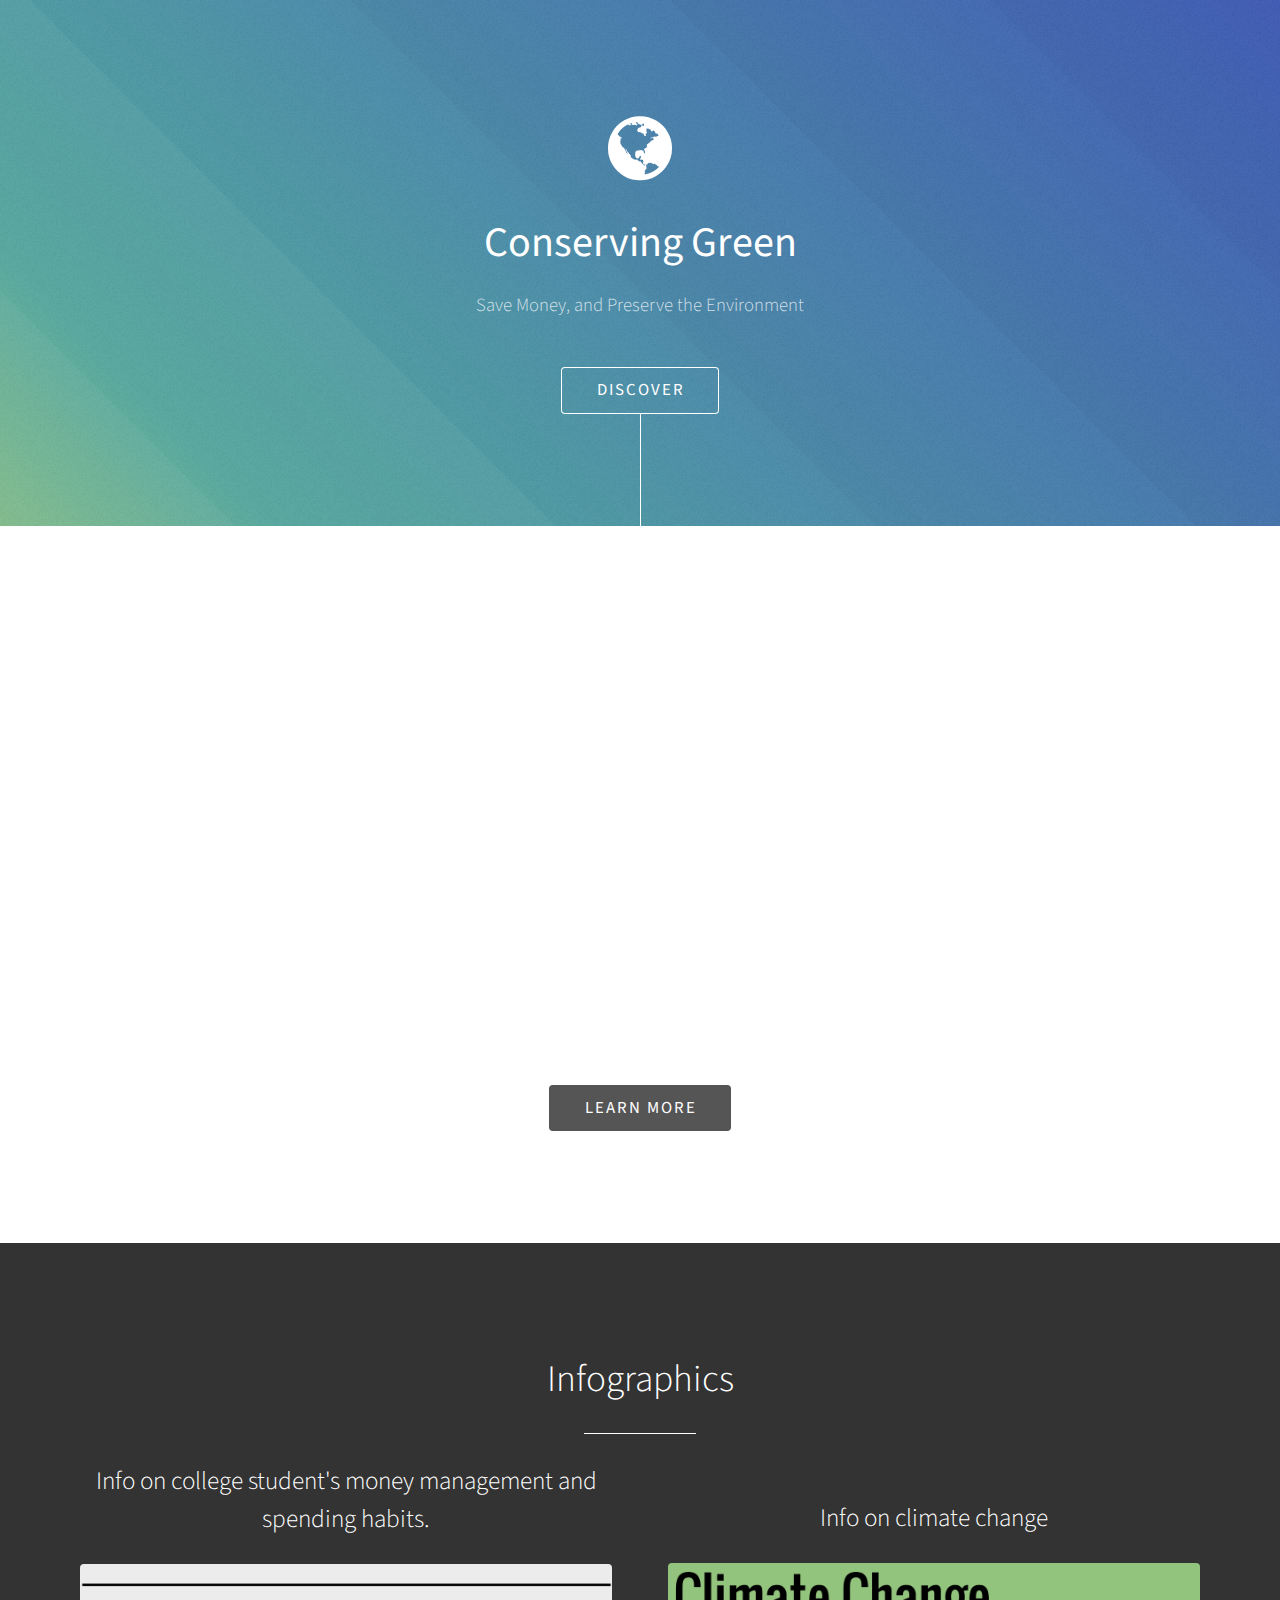
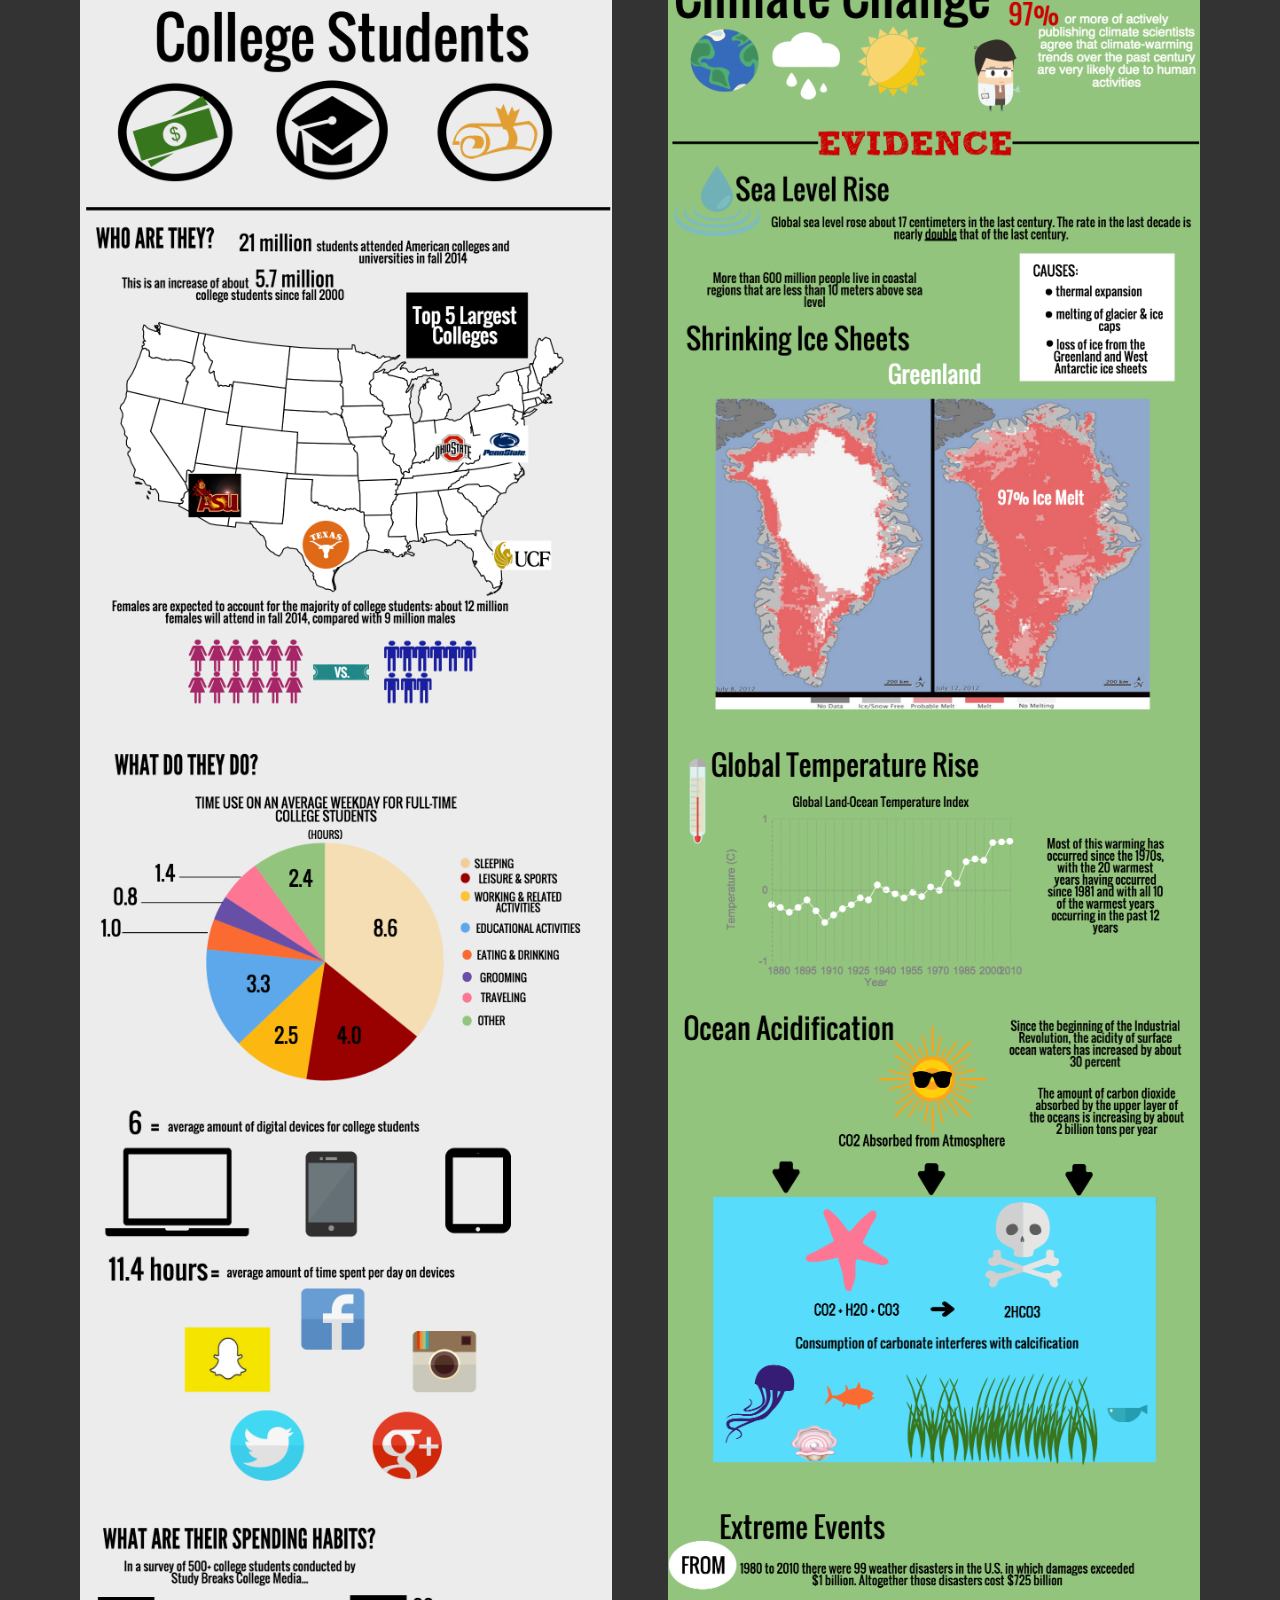
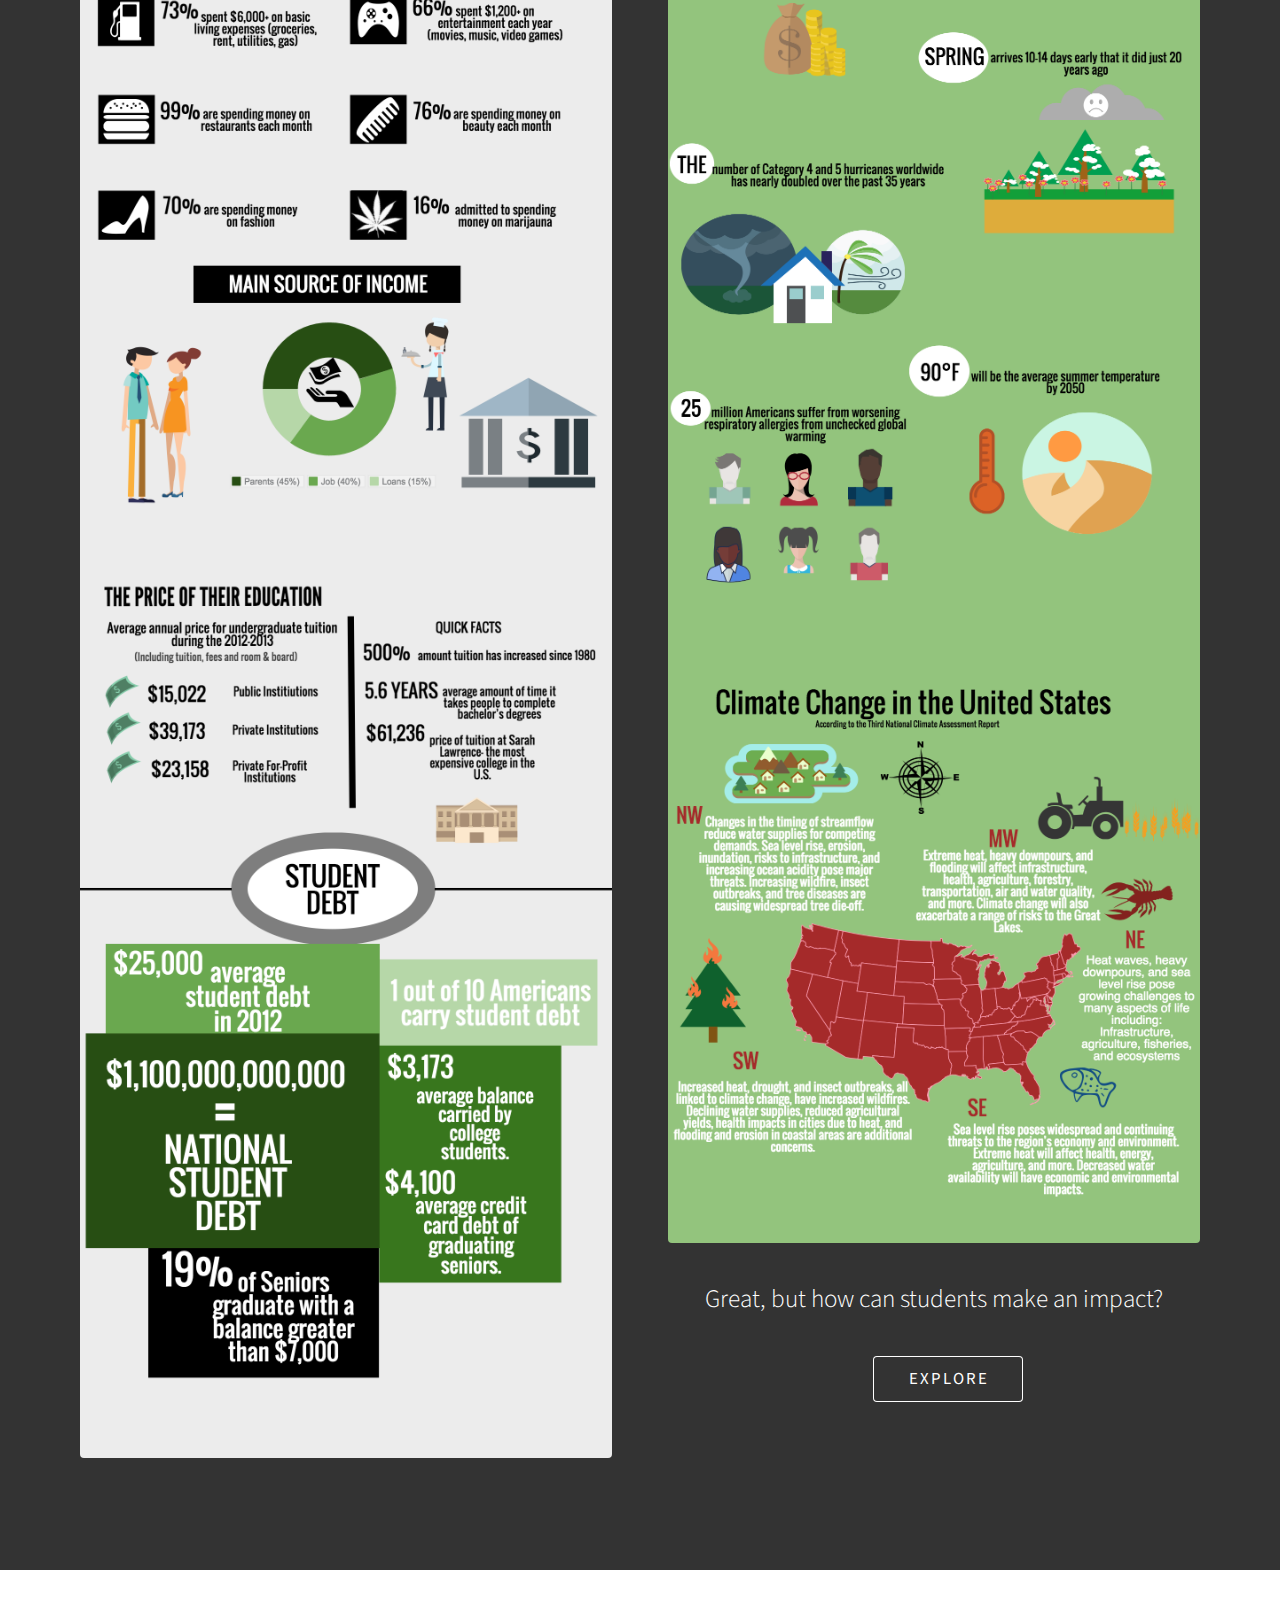
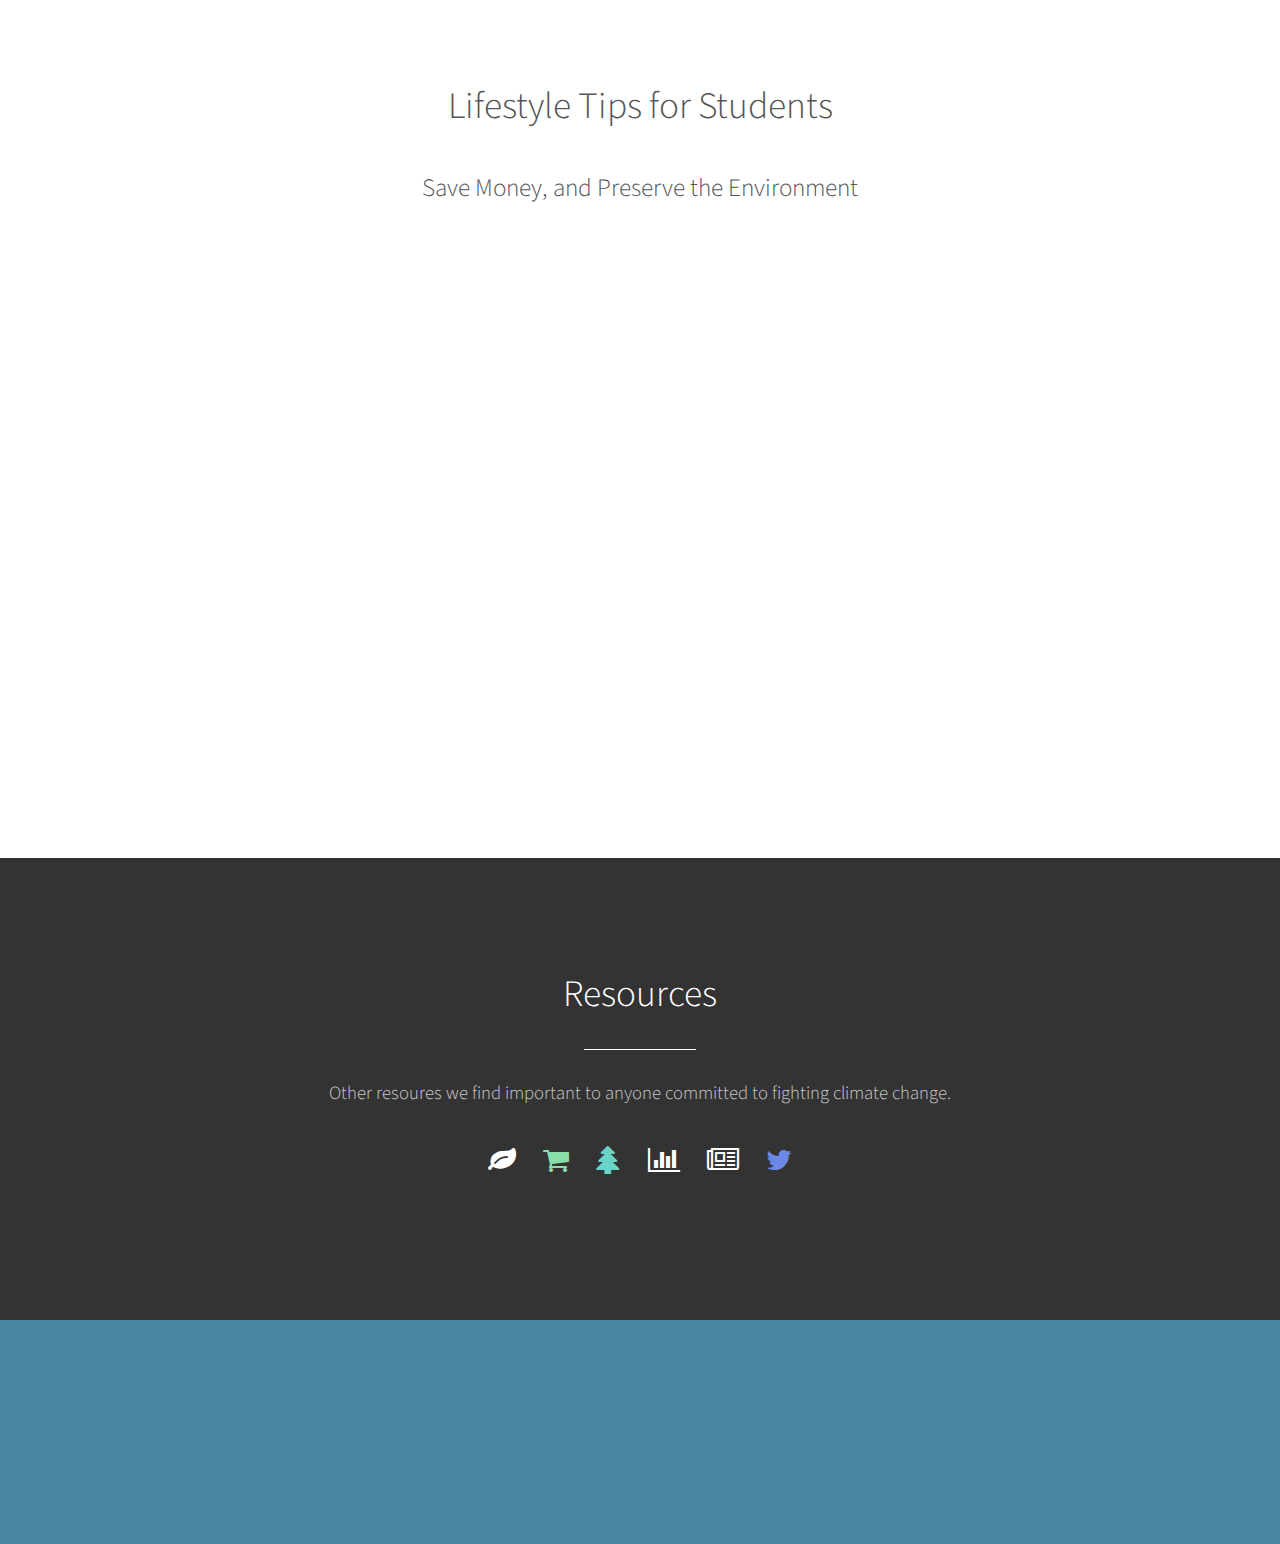
<file: index.html>
<!DOCTYPE HTML>

<html>
	<head>
		<title>Conserving Green</title>
		<meta charset="utf-8" />
		<meta name="viewport" content="width=device-width height=400, initial-scale=4" />
		<!--[if lte IE 8]><script src="assets/js/ie/html5shiv.js"></script><![endif]-->
		<link rel="stylesheet" href="assets/css/main.css" />
		<!--[if lte IE 8]><link rel="stylesheet" href="assets/css/ie8.css" /><![endif]-->
		<!--[if lte IE 9]><link rel="stylesheet" href="assets/css/ie9.css" /><![endif]-->
	</head>
	<body>

		<!-- Header -->
			<section id="header">
				<div class="inner">
					<span class="icon major fa-globe"></span>
					<h1> <strong>Conserving Green</strong><br />
					</h1>
					<p>Save Money, and Preserve the Environment</p>
					<ul class="actions">
						<li><a href="#one" class="button scrolly">Discover</a></li>
					</ul>
				</div>
			</section>

		<!-- One -->
			<section id="one" class="main style1 special">
				<div class="container">
					<iframe width="640" height="400" src="https://www.youtube.com/embed/_kzW3pdGKzA" frameborder="0" allowfullscreen></iframe>

					<p></p>
					
					<ul class="actions">
						<li><a href="#three" class="button scrolly special">Learn More</a></li>


				</div>
			</section>


	<!-- Three -->
			<section id="three" class="main style2 special">
				<div class="container">
					<header class="major">
						<h2>Infographics</h2>
					</header>
					<div class="row 150%">
						<div class="6u 12u$(medium)"><h3>Info on college student's money management and spending habits.</h3>
							<span class="image fit"><img src="images/studentinfographic.png" alt="" /></span>
							
						</div>
						<div class="4u 12u$(medium)">
							<span class="image fit"></span>
							
						</div>
						<div class="6u 12u$(medium)"><h3>Info on climate change</h3>
							<span class="image fit"><img src="images/climateinfographic.png" alt="" /></span>
							<h3>Great, but how can students make an impact?</h3>

							<p></p>
					
							<ul class="action no-bullet">
							<li><a href="#four" class="button scrolly">Explore</a></li>
							</ul>
						</div>

				</div>
			</section>




<!-- Four -->
	<section id="four" class="main style1 special">
		<h2>Lifestyle Tips for Students</h2>
		<h3>Save Money, and Preserve the Environment</h3>
		<iframe src="https://www.haikudeck.com/e/4zNqiRgUXZ/?isUrlHashEnabled=false&isPreviewEnabled=false&isHeaderVisible=false" width="640" height="541" frameborder="0" marginheight="0" marginwidth="0"></iframe><br/><span style="font-family: arial, sans-serif; font-size: 8pt;"></span>


	</section>

		<!-- Two -->
			<section id="two" class="main style2 special">
				<div class="container">
				
						<header class="major">
								<h2>Resources</h2>
							</header>
							<p>Other resoures we find important to anyone committed to fighting climate change.</p>
						</div>



		

							<ul class="icons">

								<li><a href="http://www.conservation.org/act/get_involved/carbon_calculator/pages/default.aspx" class="icon style major fa-leaf" target="blank_"></a></span></li>

								<li><a href="http://www.goodguide.com/" class="icon style2 major fa-shopping-cart" target="blank_"></a></span></li>

								<li><a href="http://www.americanforests.org/conservation-programs/forests-and-climate-change/" class="icon style3 major fa-tree" target="blank_"></a></span></li>
								
								<li><a href="http://www.globalchange.gov/" class="icon style major fa-bar-chart" target="blank_"></a></span></li>
								
								<li><a href="http://www.vice.com/tag/climate%20change" class="icon style major fa-newspaper-o" target="blank_"></span></a></li>
								
								<li><a href="https://twitter.com/ConservingGreen" class="icon style6 major fa-twitter" target="blank_"></span></a></li>
							</ul>
						</div>
					
					</div>
				</div>
			</section>

		<!-- Four -->
		<!--
			<section id="four" class="main style2 special">
				<div class="container">
					<header class="major">
						<h2>Ipsum feugiat consequat?</h2>
					</header>
					<p>Sed lacus nascetur ac ante amet sapien.</p>
					<ul class="actions uniform">
						<li><a href="#" class="button special">Sign Up</a></li>
						<li><a href="#" class="button">Learn More</a></li>
					</ul>
				</div>
			</section>

		<!-- Five -->
		<!--
			<section id="five" class="main style1">
				<div class="container">
					<header class="major special">
						<h2>Elements</h2>
					</header>

					<section>
						<h4>Text</h4>
						<p>This is <b>bold</b> and this is <strong>strong</strong>. This is <i>italic</i> and this is <em>emphasized</em>.
						This is <sup>superscript</sup> text and this is <sub>subscript</sub> text.
						This is <u>underlined</u> and this is code: <code>for (;;) { ... }</code>. Finally, <a href="#">this is a link</a>.</p>
						<hr />
						<header>
							<h4>Heading with a Subtitle</h4>
							<p>Lorem ipsum dolor sit amet nullam id egestas urna aliquam</p>
						</header>
						<p>Nunc lacinia ante nunc ac lobortis. Interdum adipiscing gravida odio porttitor sem non mi integer non faucibus ornare mi ut ante amet placerat aliquet. Volutpat eu sed ante lacinia sapien lorem accumsan varius montes viverra nibh in adipiscing blandit tempus accumsan.</p>
						<header>
							<h5>Heading with a Subtitle</h5>
							<p>Lorem ipsum dolor sit amet nullam id egestas urna aliquam</p>
						</header>
						<p>Nunc lacinia ante nunc ac lobortis. Interdum adipiscing gravida odio porttitor sem non mi integer non faucibus ornare mi ut ante amet placerat aliquet. Volutpat eu sed ante lacinia sapien lorem accumsan varius montes viverra nibh in adipiscing blandit tempus accumsan.</p>
						<hr />
						<h2>Heading Level 2</h2>
						<h3>Heading Level 3</h3>
						<h4>Heading Level 4</h4>
						<h5>Heading Level 5</h5>
						<h6>Heading Level 6</h6>
						<hr />
						<h5>Blockquote</h5>
						<blockquote>Fringilla nisl. Donec accumsan interdum nisi, quis tincidunt felis sagittis eget tempus euismod. Vestibulum ante ipsum primis in faucibus vestibulum. Blandit adipiscing eu felis iaculis volutpat ac adipiscing accumsan faucibus. Vestibulum ante ipsum primis in faucibus lorem ipsum dolor sit amet nullam adipiscing eu felis.</blockquote>
						<h5>Preformatted</h5>
						<pre><code>i = 0;

while (!deck.isInOrder()) {
print 'Iteration ' + i;
deck.shuffle();
i++;
}

print 'It took ' + i + ' iterations to sort the deck.';</code></pre>
					</section>

					<section>
						<h4>Lists</h4>
						<div class="row">
							<div class="6u 12u$(medium)">
								<h5>Unordered</h5>
								<ul>
									<li>Dolor pulvinar etiam.</li>
									<li>Sagittis adipiscing.</li>
									<li>Felis enim feugiat.</li>
								</ul>
								<h5>Alternate</h5>
								<ul class="alt">
									<li>Dolor pulvinar etiam.</li>
									<li>Sagittis adipiscing.</li>
									<li>Felis enim feugiat.</li>
								</ul>
							</div>
							<div class="6u$ 12u$(medium)">
								<h5>Ordered</h5>
								<ol>
									<li>Dolor pulvinar etiam.</li>
									<li>Etiam vel felis viverra.</li>
									<li>Felis enim feugiat.</li>
									<li>Dolor pulvinar etiam.</li>
									<li>Etiam vel felis lorem.</li>
									<li>Felis enim et feugiat.</li>
								</ol>
								<h5>Icons</h5>
								<ul class="icons">
									<li><a href="#" class="icon fa-twitter"><span class="label">Twitter</span></a></li>
									<li><a href="#" class="icon fa-facebook"><span class="label">Facebook</span></a></li>
									<li><a href="#" class="icon fa-instagram"><span class="label">Instagram</span></a></li>
									<li><a href="#" class="icon fa-github"><span class="label">Github</span></a></li>
								</ul>
							</div>
						</div>
						<h5>Actions</h5>
						<div class="row">
							<div class="6u 12u$(medium)">
								<ul class="actions">
									<li><a href="#" class="button special">Default</a></li>
									<li><a href="#" class="button">Default</a></li>
								</ul>
								<ul class="actions small">
									<li><a href="#" class="button special small">Small</a></li>
									<li><a href="#" class="button small">Small</a></li>
								</ul>
								<ul class="actions vertical">
									<li><a href="#" class="button special">Default</a></li>
									<li><a href="#" class="button">Default</a></li>
								</ul>
								<ul class="actions vertical small">
									<li><a href="#" class="button special small">Small</a></li>
									<li><a href="#" class="button small">Small</a></li>
								</ul>
							</div>
							<div class="6u 12u$(medium)">
								<ul class="actions vertical">
									<li><a href="#" class="button special fit">Default</a></li>
									<li><a href="#" class="button fit">Default</a></li>
								</ul>
								<ul class="actions vertical small">
									<li><a href="#" class="button special small fit">Small</a></li>
									<li><a href="#" class="button small fit">Small</a></li>
								</ul>
							</div>
						</div>
					</section>

					<section>
						<h4>Table</h4>
						<h5>Default</h5>
						<div class="table-wrapper">
							<table>
								<thead>
									<tr>
										<th>Name</th>
										<th>Description</th>
										<th>Price</th>
									</tr>
								</thead>
								<tbody>
									<tr>
										<td>Item One</td>
										<td>Ante turpis integer aliquet porttitor.</td>
										<td>29.99</td>
									</tr>
									<tr>
										<td>Item Two</td>
										<td>Vis ac commodo adipiscing arcu aliquet.</td>
										<td>19.99</td>
									</tr>
									<tr>
										<td>Item Three</td>
										<td> Morbi faucibus arcu accumsan lorem.</td>
										<td>29.99</td>
									</tr>
									<tr>
										<td>Item Four</td>
										<td>Vitae integer tempus condimentum.</td>
										<td>19.99</td>
									</tr>
									<tr>
										<td>Item Five</td>
										<td>Ante turpis integer aliquet porttitor.</td>
										<td>29.99</td>
									</tr>
								</tbody>
								<tfoot>
									<tr>
										<td colspan="2"></td>
										<td>100.00</td>
									</tr>
								</tfoot>
							</table>
						</div>

						<h5>Alternate</h5>
						<div class="table-wrapper">
							<table class="alt">
								<thead>
									<tr>
										<th>Name</th>
										<th>Description</th>
										<th>Price</th>
									</tr>
								</thead>
								<tbody>
									<tr>
										<td>Item One</td>
										<td>Ante turpis integer aliquet porttitor.</td>
										<td>29.99</td>
									</tr>
									<tr>
										<td>Item Two</td>
										<td>Vis ac commodo adipiscing arcu aliquet.</td>
										<td>19.99</td>
									</tr>
									<tr>
										<td>Item Three</td>
										<td> Morbi faucibus arcu accumsan lorem.</td>
										<td>29.99</td>
									</tr>
									<tr>
										<td>Item Four</td>
										<td>Vitae integer tempus condimentum.</td>
										<td>19.99</td>
									</tr>
									<tr>
										<td>Item Five</td>
										<td>Ante turpis integer aliquet porttitor.</td>
										<td>29.99</td>
									</tr>
								</tbody>
								<tfoot>
									<tr>
										<td colspan="2"></td>
										<td>100.00</td>
									</tr>
								</tfoot>
							</table>
						</div>
					</section>

					<section>
						<h4>Buttons</h4>
						<ul class="actions">
							<li><a href="#" class="button special">Special</a></li>
							<li><a href="#" class="button">Default</a></li>
						</ul>
						<ul class="actions">
							<li><a href="#" class="button big">Big</a></li>
							<li><a href="#" class="button">Default</a></li>
							<li><a href="#" class="button small">Small</a></li>
						</ul>
						<ul class="actions fit">
							<li><a href="#" class="button fit">Fit</a></li>
							<li><a href="#" class="button special fit">Fit</a></li>
							<li><a href="#" class="button fit">Fit</a></li>
						</ul>
						<ul class="actions fit small">
							<li><a href="#" class="button special fit small">Fit + Small</a></li>
							<li><a href="#" class="button fit small">Fit + Small</a></li>
							<li><a href="#" class="button special fit small">Fit + Small</a></li>
						</ul>
						<ul class="actions">
							<li><a href="#" class="button special icon fa-download">Icon</a></li>
							<li><a href="#" class="button icon fa-download">Icon</a></li>
						</ul>
						<ul class="actions">
							<li><span class="button special disabled">Disabled</span></li>
							<li><span class="button disabled">Disabled</span></li>
						</ul>
					</section>

					<section>
						<h4>Form</h4>
						<form method="post" action="#">
							<div class="row uniform 50%">
								<div class="6u 12u$(xsmall)">
									<input type="text" name="demo-name" id="demo-name" value="" placeholder="Name" />
								</div>
								<div class="6u$ 12u$(xsmall)">
									<input type="email" name="demo-email" id="demo-email" value="" placeholder="Email" />
								</div>
								<div class="12u$">
									<div class="select-wrapper">
										<select name="demo-category" id="demo-category">
											<option value="">- Category -</option>
											<option value="1">Manufacturing</option>
											<option value="1">Shipping</option>
											<option value="1">Administration</option>
											<option value="1">Human Resources</option>
										</select>
									</div>
								</div>
								<div class="4u 12u$(small)">
									<input type="radio" id="demo-priority-low" name="demo-priority" checked>
									<label for="demo-priority-low">Low</label>
								</div>
								<div class="4u 12u$(small)">
									<input type="radio" id="demo-priority-normal" name="demo-priority">
									<label for="demo-priority-normal">Normal</label>
								</div>
								<div class="4u$ 12u$(small)">
									<input type="radio" id="demo-priority-high" name="demo-priority">
									<label for="demo-priority-high">High</label>
								</div>
								<div class="6u 12u$(small)">
									<input type="checkbox" id="demo-copy" name="demo-copy">
									<label for="demo-copy">Email me a copy</label>
								</div>
								<div class="6u$ 12u$(small)">
									<input type="checkbox" id="demo-human" name="demo-human" checked>
									<label for="demo-human">Not a robot</label>
								</div>
								<div class="12u$">
									<textarea name="demo-message" id="demo-message" placeholder="Enter your message" rows="6"></textarea>
								</div>
								<div class="12u$">
									<ul class="actions">
										<li><input type="submit" value="Send Message" class="special" /></li>
										<li><input type="reset" value="Reset" /></li>
									</ul>
								</div>
							</div>
						</form>
					</section>

					<section>
						<h4>Image</h4>
						<h5>Fit</h5>
						<div class="box alt">
							<div class="row uniform 50%">
								<div class="12u"><span class="image fit"><img src="images/pic06.jpg" alt="" /></span></div>
								<div class="4u"><span class="image fit"><img src="images/pic02.jpg" alt="" /></span></div>
								<div class="4u"><span class="image fit"><img src="images/pic03.jpg" alt="" /></span></div>
								<div class="4u"><span class="image fit"><img src="images/pic04.jpg" alt="" /></span></div>
								<div class="4u"><span class="image fit"><img src="images/pic03.jpg" alt="" /></span></div>
								<div class="4u"><span class="image fit"><img src="images/pic04.jpg" alt="" /></span></div>
								<div class="4u"><span class="image fit"><img src="images/pic02.jpg" alt="" /></span></div>
								<div class="4u"><span class="image fit"><img src="images/pic04.jpg" alt="" /></span></div>
								<div class="4u"><span class="image fit"><img src="images/pic02.jpg" alt="" /></span></div>
								<div class="4u"><span class="image fit"><img src="images/pic03.jpg" alt="" /></span></div>
							</div>
						</div>
						<h5>Left &amp; Right</h5>
						<p><span class="image left"><img src="images/pic05.jpg" alt="" /></span>Fringilla nisl. Donec accumsan interdum nisi, quis tincidunt felis sagittis eget. tempus euismod. Vestibulum ante ipsum primis in faucibus vestibulum. Blandit adipiscing eu felis iaculis volutpat ac adipiscing accumsan eu faucibus. Integer ac pellentesque praesent tincidunt felis sagittis eget. tempus euismod. Vestibulum ante ipsum primis in faucibus vestibulum. Blandit adipiscing eu felis iaculis volutpat ac adipiscing accumsan eu faucibus. Integer ac pellentesque praesent. Donec accumsan interdum nisi, quis tincidunt felis sagittis eget. tempus euismod. Vestibulum ante ipsum primis in faucibus vestibulum. Blandit adipiscing eu felis iaculis volutpat ac adipiscing accumsan eu faucibus. Integer ac pellentesque praesent tincidunt felis sagittis eget. tempus euismod. Vestibulum ante ipsum primis in faucibus vestibulum. Blandit adipiscing eu felis iaculis volutpat ac adipiscing accumsan eu faucibus. Integer ac pellentesque praesent. Blandit adipiscing eu felis iaculis volutpat ac adipiscing accumsan eu faucibus. Integer ac pellentesque praesent tincidunt felis sagittis eget. tempus euismod. Vestibulum ante ipsum primis in faucibus vestibulum. Blandit adipiscing eu felis iaculis volutpat ac adipiscing accumsan eu faucibus. Integer ac pellentesque praesent.</p>
						<p><span class="image right"><img src="images/pic05.jpg" alt="" /></span>Fringilla nisl. Donec accumsan interdum nisi, quis tincidunt felis sagittis eget. tempus euismod. Vestibulum ante ipsum primis in faucibus vestibulum. Blandit adipiscing eu felis iaculis volutpat ac adipiscing accumsan eu faucibus. Integer ac pellentesque praesent tincidunt felis sagittis eget. tempus euismod. Vestibulum ante ipsum primis in faucibus vestibulum. Blandit adipiscing eu felis iaculis volutpat ac adipiscing accumsan eu faucibus. Integer ac pellentesque praesent. Donec accumsan interdum nisi, quis tincidunt felis sagittis eget. tempus euismod. Vestibulum ante ipsum primis in faucibus vestibulum. Blandit adipiscing eu felis iaculis volutpat ac adipiscing accumsan eu faucibus. Integer ac pellentesque praesent tincidunt felis sagittis eget. tempus euismod. Vestibulum ante ipsum primis in faucibus vestibulum. Blandit adipiscing eu felis iaculis volutpat ac adipiscing accumsan eu faucibus. Integer ac pellentesque praesent. Blandit adipiscing eu felis iaculis volutpat ac adipiscing accumsan eu faucibus. Integer ac pellentesque praesent tincidunt felis sagittis eget. tempus euismod. Vestibulum ante ipsum primis in faucibus vestibulum. Blandit adipiscing eu felis iaculis volutpat ac adipiscing accumsan eu faucibus. Integer ac pellentesque praesent.</p>
					</section>

				</div>
			</section>
		-->

		<!-- Footer -->
			<section id="footer">
			
				
			</section>

		<!-- Scripts -->
			<script src="assets/js/jquery.min.js"></script>
			<script src="assets/js/jquery.scrolly.min.js"></script>
			<script src="assets/js/skel.min.js"></script>
			<script src="assets/js/util.js"></script>
			<!--[if lte IE 8]><script src="assets/js/ie/respond.min.js"></script><![endif]-->
			<script src="assets/js/main.js"></script>

	</body>
</html>
</file>
<file: assets/css/ie8.css>
/*
	Photon by HTML5 UP
	html5up.net | @n33co
	Free for personal and commercial use under the CCA 3.0 license (html5up.net/license)
*/

/* Basic */

	hr {
		border-bottom: solid 1px #ccc;
	}

	blockquote {
		border-left: solid 4px #ccc;
	}

	code {
		border: solid 1px #ccc;
	}

/* Section/Article */

	header.major:after {
		background: #ccc;
	}

/* Form */

	input[type="text"],
	input[type="password"],
	input[type="email"],
	select,
	textarea {
		-ms-behavior: url("assets/js/ie/PIE.htc");
		border: solid 1px #ccc;
		position: relative;
	}

/* List */

	ul.alt li {
		border-top: solid 1px #ccc;
	}

	ul.major-icons li .icon {
		-ms-behavior: url("assets/js/ie/PIE.htc");
		border: solid 1px #ccc;
		position: relative;
	}

/* Table */

	table thead {
		border-bottom: solid 1px #ccc;
	}

	table tfoot {
		border-top: solid 1px #ccc;
	}

	table.alt tbody tr td {
		border: solid 1px #ccc;
		border-left-width: 0;
		border-top-width: 0;
	}

/* Button */

	input[type="submit"],
	input[type="reset"],
	input[type="button"],
	button,
	.button {
		-ms-behavior: url("assets/js/ie/PIE.htc");
		border: solid 1px #ccc;
		position: relative;
	}

/* Image */

	.image {
		-ms-behavior: url("assets/js/ie/PIE.htc");
	}

		.image img {
			-ms-behavior: url("assets/js/ie/PIE.htc");
			position: relative;
		}

/* Main */

	.main.style2 {
		background-color: #333;
		color: #ffffff;
		-ms-behavior: url("assets/js/ie/backgroundsize.min.htc");
		background-image: url("../../images/header.jpg");
		background-size: cover;
		position: relative;
	}

		.main.style2 a {
			border-bottom-color: #ffffff;
		}

			.main.style2 a:hover {
				color: #ffffff;
			}

		.main.style2 h1, .main.style2 h2, .main.style2 h3, .main.style2 h4, .main.style2 h5, .main.style2 h6, .main.style2 strong, .main.style2 b {
			color: #ffffff;
		}

		.main.style2 header p {
			color: #ffffff;
		}

		.main.style2 header.major:after {
			background: #ffffff;
		}

		.main.style2 input[type="submit"],
		.main.style2 input[type="reset"],
		.main.style2 input[type="button"],
		.main.style2 button,
		.main.style2 .button {
			border: solid 1px #ffffff !important;
			color: #ffffff !important;
		}

			.main.style2 input[type="submit"]:hover,
			.main.style2 input[type="reset"]:hover,
			.main.style2 input[type="button"]:hover,
			.main.style2 button:hover,
			.main.style2 .button:hover {
				background-color: transparent;
			}

			.main.style2 input[type="submit"]:active,
			.main.style2 input[type="reset"]:active,
			.main.style2 input[type="button"]:active,
			.main.style2 button:active,
			.main.style2 .button:active {
				background-color: transparent;
			}

			.main.style2 input[type="submit"].special,
			.main.style2 input[type="reset"].special,
			.main.style2 input[type="button"].special,
			.main.style2 button.special,
			.main.style2 .button.special {
				background-color: #ffffff;
				border: solid 1px #ffffff !important;
				color: #333 !important;
			}

				.main.style2 input[type="submit"].special:hover,
				.main.style2 input[type="reset"].special:hover,
				.main.style2 input[type="button"].special:hover,
				.main.style2 button.special:hover,
				.main.style2 .button.special:hover {
					background-color: transparent !important;
					color: #ffffff !important;
				}

				.main.style2 input[type="submit"].special:active,
				.main.style2 input[type="reset"].special:active,
				.main.style2 input[type="button"].special:active,
				.main.style2 button.special:active,
				.main.style2 .button.special:active {
					background-color: transparent !important;
				}

		.main.style2 ul.major-icons li .icon {
			border-color: #ffffff;
		}

		.main.style2 .icon.major {
			color: #ffffff;
		}

		.main.style2:before {
			background-image: url("images/overlay1.png");
			content: '';
			height: 100%;
			left: 0;
			position: absolute;
			top: 0;
			width: 100%;
		}

		.main.style2 > * {
			position: relative;
			z-index: 1;
		}

/* Header */

	#header {
		background-color: #4686a0;
		color: #ffffff;
	}

		#header a {
			border-bottom-color: #ffffff;
		}

			#header a:hover {
				color: #ffffff;
			}

		#header h1, #header h2, #header h3, #header h4, #header h5, #header h6, #header strong, #header b {
			color: #ffffff;
		}

		#header header p {
			color: #ffffff;
		}

		#header header.major:after {
			background: #ffffff;
		}

		#header input[type="submit"],
		#header input[type="reset"],
		#header input[type="button"],
		#header button,
		#header .button {
			border: solid 1px #ffffff !important;
			color: #ffffff !important;
		}

			#header input[type="submit"]:hover,
			#header input[type="reset"]:hover,
			#header input[type="button"]:hover,
			#header button:hover,
			#header .button:hover {
				background-color: transparent;
			}

			#header input[type="submit"]:active,
			#header input[type="reset"]:active,
			#header input[type="button"]:active,
			#header button:active,
			#header .button:active {
				background-color: transparent;
			}

			#header input[type="submit"].special,
			#header input[type="reset"].special,
			#header input[type="button"].special,
			#header button.special,
			#header .button.special {
				background-color: #ffffff;
				border: solid 1px #ffffff !important;
				color: #4686a0 !important;
			}

				#header input[type="submit"].special:hover,
				#header input[type="reset"].special:hover,
				#header input[type="button"].special:hover,
				#header button.special:hover,
				#header .button.special:hover {
					background-color: transparent !important;
					color: #ffffff !important;
				}

				#header input[type="submit"].special:active,
				#header input[type="reset"].special:active,
				#header input[type="button"].special:active,
				#header button.special:active,
				#header .button.special:active {
					background-color: transparent !important;
				}

		#header ul.major-icons li .icon {
			border-color: #ffffff;
		}

		#header .icon.major {
			color: #ffffff;
		}

/* Footer */

	#footer {
		background-color: #4686a0;
		color: #ffffff;
	}

		#footer a {
			border-bottom-color: #ffffff;
		}

			#footer a:hover {
				color: #ffffff;
			}

		#footer h1, #footer h2, #footer h3, #footer h4, #footer h5, #footer h6, #footer strong, #footer b {
			color: #ffffff;
		}

		#footer header p {
			color: #ffffff;
		}

		#footer header.major:after {
			background: #ffffff;
		}

		#footer input[type="submit"],
		#footer input[type="reset"],
		#footer input[type="button"],
		#footer button,
		#footer .button {
			border: solid 1px #ffffff !important;
			color: #ffffff !important;
		}

			#footer input[type="submit"]:hover,
			#footer input[type="reset"]:hover,
			#footer input[type="button"]:hover,
			#footer button:hover,
			#footer .button:hover {
				background-color: transparent;
			}

			#footer input[type="submit"]:active,
			#footer input[type="reset"]:active,
			#footer input[type="button"]:active,
			#footer button:active,
			#footer .button:active {
				background-color: transparent;
			}

			#footer input[type="submit"].special,
			#footer input[type="reset"].special,
			#footer input[type="button"].special,
			#footer button.special,
			#footer .button.special {
				background-color: #ffffff;
				border: solid 1px #ffffff !important;
				color: #4686a0 !important;
			}

				#footer input[type="submit"].special:hover,
				#footer input[type="reset"].special:hover,
				#footer input[type="button"].special:hover,
				#footer button.special:hover,
				#footer .button.special:hover {
					background-color: transparent !important;
					color: #ffffff !important;
				}

				#footer input[type="submit"].special:active,
				#footer input[type="reset"].special:active,
				#footer input[type="button"].special:active,
				#footer button.special:active,
				#footer .button.special:active {
					background-color: transparent !important;
				}

		#footer ul.major-icons li .icon {
			border-color: #ffffff;
		}

		#footer .icon.major {
			color: #ffffff;
		}
</file>
<file: assets/css/ie9.css>
/*
	Photon by HTML5 UP
	html5up.net | @n33co
	Free for personal and commercial use under the CCA 3.0 license (html5up.net/license)
*/

/* Header */

	#header {
		background-image: none;
		filter: progid:DXImageTransform.Microsoft.Gradient(startColorStr="#4fa49a", endColorStr="#4361c2", GradientType=1);
		position: relative;
	}

		#header:before {
			background-image: url("images/overlay2.png"), url("images/overlay3.svg");
			background-position: top left,							center center;
			background-size: auto,								cover;
			content: '';
			height: 100%;
			left: 0;
			position: absolute;
			top: 0;
			width: 100%;
		}

		#header > * {
			position: relative;
			z-index: 1;
		}

/* Footer */

	#footer {
		background-image: none;
		filter: progid:DXImageTransform.Microsoft.Gradient(startColorStr="#4361c2", endColorStr="#4fa49a", GradientType=1);
		position: relative;
	}

		#footer:before {
			background-image: url("images/overlay2.png"), url("images/overlay4.svg");
			background-position: top left,							center center;
			background-size: auto,								cover;
			content: '';
			height: 100%;
			left: 0;
			position: absolute;
			top: 0;
			width: 100%;
		}

		#footer > * {
			position: relative;
			z-index: 1;
		}
</file>
<file: assets/css/main.css>
@import url("font-awesome.min.css");
@import url("http://fonts.googleapis.com/css?family=Source+Sans+Pro:300,300italic,400,400italic");

/*
	Photon by HTML5 UP
	html5up.net | @n33co
	Free for personal and commercial use under the CCA 3.0 license (html5up.net/license)
*/

/* Reset */
.no-bullet {
	list-style: none!important;
}

	html, body, div, span, applet, object, iframe, h1, h2, h3, h4, h5, h6, p, blockquote, pre, a, abbr, acronym, address, big, cite, code, del, dfn, em, img, ins, kbd, q, s, samp, small, strike, strong, sub, sup, tt, var, b, u, i, center, dl, dt, dd, ol, ul, li, fieldset, form, label, legend, table, caption, tbody, tfoot, thead, tr, th, td, article, aside, canvas, details, embed, figure, figcaption, footer, header, hgroup, menu, nav, output, ruby, section, summary, time, mark, audio, video {
		margin: 0;
		padding: 0;
		border: 0;
		font-size: 100%;
		font: inherit;
		vertical-align: baseline;
	}

	article, aside, details, figcaption, figure, footer, header, hgroup, menu, nav, section {
		display: block;
	}

	body {
		line-height: 1;
	}

	ol, ul {
		list-style: none;
	}

	blockquote, q {
		quotes: none;
	}

	blockquote:before, blockquote:after, q:before, q:after {
		content: '';
		content: none;
	}

	table {
		border-collapse: collapse;
		border-spacing: 0;
	}

	body {
		-webkit-text-size-adjust: none;
	}

/* Box Model */

	*, *:before, *:after {
		-moz-box-sizing: border-box;
		-webkit-box-sizing: border-box;
		box-sizing: border-box;
	}

/* Containers */

	.container {
		margin-left: auto;
		margin-right: auto;
	}

	.container.\31 25\25 {
		width: 100%;
		max-width: 75em;
		min-width: 60em;
	}

	.container.\37 5\25 {
		width: 45em;
	}

	.container.\35 0\25 {
		width: 30em;
	}

	.container.\32 5\25 {
		width: 15em;
	}

	.container {
		width: 60em;
	}

	@media screen and (max-width: 1680px) {

		.container.\31 25\25 {
			width: 100%;
			max-width: 75em;
			min-width: 60em;
		}

		.container.\37 5\25 {
			width: 45em;
		}

		.container.\35 0\25 {
			width: 30em;
		}

		.container.\32 5\25 {
			width: 15em;
		}

		.container {
			width: 60em;
		}

	}

	@media screen and (max-width: 1140px) {

		.container.\31 25\25 {
			width: 100%;
			max-width: 112.5%;
			min-width: 90%;
		}

		.container.\37 5\25 {
			width: 67.5%;
		}

		.container.\35 0\25 {
			width: 45%;
		}

		.container.\32 5\25 {
			width: 22.5%;
		}

		.container {
			width: 90%;
		}

	}

	@media screen and (max-width: 980px) {

		.container.\31 25\25 {
			width: 100%;
			max-width: 125%;
			min-width: 100%;
		}

		.container.\37 5\25 {
			width: 75%;
		}

		.container.\35 0\25 {
			width: 50%;
		}

		.container.\32 5\25 {
			width: 25%;
		}

		.container {
			width: 100% !important;
		}

	}

	@media screen and (max-width: 736px) {

		.container.\31 25\25 {
			width: 100%;
			max-width: 125%;
			min-width: 100%;
		}

		.container.\37 5\25 {
			width: 75%;
		}

		.container.\35 0\25 {
			width: 50%;
		}

		.container.\32 5\25 {
			width: 25%;
		}

		.container {
			width: 100% !important;
		}

	}

	@media screen and (max-width: 480px) {

		.container.\31 25\25 {
			width: 100%;
			max-width: 125%;
			min-width: 100%;
		}

		.container.\37 5\25 {
			width: 75%;
		}

		.container.\35 0\25 {
			width: 50%;
		}

		.container.\32 5\25 {
			width: 25%;
		}

		.container {
			width: 100% !important;
		}

	}

	@media screen and (max-width: 320px) {

		.container.\31 25\25 {
			width: 100%;
			max-width: 125%;
			min-width: 100%;
		}

		.container.\37 5\25 {
			width: 75%;
		}

		.container.\35 0\25 {
			width: 50%;
		}

		.container.\32 5\25 {
			width: 25%;
		}

		.container {
			width: 100% !important;
		}

	}

/* Grid */

	.row {
		border-bottom: solid 1px transparent;
		-moz-box-sizing: border-box;
		-webkit-box-sizing: border-box;
		box-sizing: border-box;
	}

	.row > * {
		float: left;
		-moz-box-sizing: border-box;
		-webkit-box-sizing: border-box;
		box-sizing: border-box;
	}

	.row:after, .row:before {
		content: '';
		display: block;
		clear: both;
		height: 0;
	}

	.row.uniform > * > :first-child {
		margin-top: 0;
	}

	.row.uniform > * > :last-child {
		margin-bottom: 0;
	}

	.row.\30 \25 > * {
		padding: 0 0 0 0em;
	}

	.row.\30 \25 {
		margin: 0 0 -1px 0em;
	}

	.row.uniform.\30 \25 > * {
		padding: 0em 0 0 0em;
	}

	.row.uniform.\30 \25 {
		margin: 0em 0 -1px 0em;
	}

	.row > * {
		padding: 0 0 0 2em;
	}

	.row {
		margin: 0 0 -1px -2em;
	}

	.row.uniform > * {
		padding: 2em 0 0 2em;
	}

	.row.uniform {
		margin: -2em 0 -1px -2em;
	}

	.row.\32 00\25 > * {
		padding: 0 0 0 4em;
	}

	.row.\32 00\25 {
		margin: 0 0 -1px -4em;
	}

	.row.uniform.\32 00\25 > * {
		padding: 4em 0 0 4em;
	}

	.row.uniform.\32 00\25 {
		margin: -4em 0 -1px -4em;
	}

	.row.\31 50\25 > * {
		padding: 0 0 0 3em;
	}

	.row.\31 50\25 {
		margin: 0 0 -1px -3em;
	}

	.row.uniform.\31 50\25 > * {
		padding: 3em 0 0 3em;
	}

	.row.uniform.\31 50\25 {
		margin: -3em 0 -1px -3em;
	}

	.row.\35 0\25 > * {
		padding: 0 0 0 1em;
	}

	.row.\35 0\25 {
		margin: 0 0 -1px -1em;
	}

	.row.uniform.\35 0\25 > * {
		padding: 1em 0 0 1em;
	}

	.row.uniform.\35 0\25 {
		margin: -1em 0 -1px -1em;
	}

	.row.\32 5\25 > * {
		padding: 0 0 0 0.5em;
	}

	.row.\32 5\25 {
		margin: 0 0 -1px -0.5em;
	}

	.row.uniform.\32 5\25 > * {
		padding: 0.5em 0 0 0.5em;
	}

	.row.uniform.\32 5\25 {
		margin: -0.5em 0 -1px -0.5em;
	}

	.\31 2u, .\31 2u\24 {
		width: 100%;
		clear: none;
		margin-left: 0;
	}

	.\31 1u, .\31 1u\24 {
		width: 91.6666666667%;
		clear: none;
		margin-left: 0;
	}

	.\31 0u, .\31 0u\24 {
		width: 83.3333333333%;
		clear: none;
		margin-left: 0;
	}

	.\39 u, .\39 u\24 {
		width: 75%;
		clear: none;
		margin-left: 0;
	}

	.\38 u, .\38 u\24 {
		width: 66.6666666667%;
		clear: none;
		margin-left: 0;
	}

	.\37 u, .\37 u\24 {
		width: 58.3333333333%;
		clear: none;
		margin-left: 0;
	}

	.\36 u, .\36 u\24 {
		width: 50%;
		clear: none;
		margin-left: 0;
	}

	.\35 u, .\35 u\24 {
		width: 41.6666666667%;
		clear: none;
		margin-left: 0;
	}

	.\34 u, .\34 u\24 {
		width: 33.3333333333%;
		clear: none;
		margin-left: 0;
	}

	.\33 u, .\33 u\24 {
		width: 25%;
		clear: none;
		margin-left: 0;
	}

	.\32 u, .\32 u\24 {
		width: 16.6666666667%;
		clear: none;
		margin-left: 0;
	}

	.\31 u, .\31 u\24 {
		width: 8.3333333333%;
		clear: none;
		margin-left: 0;
	}

	.\31 2u\24 + *,
	.\31 1u\24 + *,
	.\31 0u\24 + *,
	.\39 u\24 + *,
	.\38 u\24 + *,
	.\37 u\24 + *,
	.\36 u\24 + *,
	.\35 u\24 + *,
	.\34 u\24 + *,
	.\33 u\24 + *,
	.\32 u\24 + *,
	.\31 u\24 + * {
		clear: left;
	}

	.\-11u {
		margin-left: 91.66667%;
	}

	.\-10u {
		margin-left: 83.33333%;
	}

	.\-9u {
		margin-left: 75%;
	}

	.\-8u {
		margin-left: 66.66667%;
	}

	.\-7u {
		margin-left: 58.33333%;
	}

	.\-6u {
		margin-left: 50%;
	}

	.\-5u {
		margin-left: 41.66667%;
	}

	.\-4u {
		margin-left: 33.33333%;
	}

	.\-3u {
		margin-left: 25%;
	}

	.\-2u {
		margin-left: 16.66667%;
	}

	.\-1u {
		margin-left: 8.33333%;
	}

	@media screen and (max-width: 1680px) {

		.row > * {
			padding: 0 0 0 2em;
		}

		.row {
			margin: 0 0 -1px -2em;
		}

		.row.uniform > * {
			padding: 2em 0 0 2em;
		}

		.row.uniform {
			margin: -2em 0 -1px -2em;
		}

		.row.\32 00\25 > * {
			padding: 0 0 0 4em;
		}

		.row.\32 00\25 {
			margin: 0 0 -1px -4em;
		}

		.row.uniform.\32 00\25 > * {
			padding: 4em 0 0 4em;
		}

		.row.uniform.\32 00\25 {
			margin: -4em 0 -1px -4em;
		}

		.row.\31 50\25 > * {
			padding: 0 0 0 3em;
		}

		.row.\31 50\25 {
			margin: 0 0 -1px -3em;
		}

		.row.uniform.\31 50\25 > * {
			padding: 3em 0 0 3em;
		}

		.row.uniform.\31 50\25 {
			margin: -3em 0 -1px -3em;
		}

		.row.\35 0\25 > * {
			padding: 0 0 0 1em;
		}

		.row.\35 0\25 {
			margin: 0 0 -1px -1em;
		}

		.row.uniform.\35 0\25 > * {
			padding: 1em 0 0 1em;
		}

		.row.uniform.\35 0\25 {
			margin: -1em 0 -1px -1em;
		}

		.row.\32 5\25 > * {
			padding: 0 0 0 0.5em;
		}

		.row.\32 5\25 {
			margin: 0 0 -1px -0.5em;
		}

		.row.uniform.\32 5\25 > * {
			padding: 0.5em 0 0 0.5em;
		}

		.row.uniform.\32 5\25 {
			margin: -0.5em 0 -1px -0.5em;
		}

		.\31 2u\28xlarge\29, .\31 2u\24\28xlarge\29 {
			width: 100%;
			clear: none;
			margin-left: 0;
		}

		.\31 1u\28xlarge\29, .\31 1u\24\28xlarge\29 {
			width: 91.6666666667%;
			clear: none;
			margin-left: 0;
		}

		.\31 0u\28xlarge\29, .\31 0u\24\28xlarge\29 {
			width: 83.3333333333%;
			clear: none;
			margin-left: 0;
		}

		.\39 u\28xlarge\29, .\39 u\24\28xlarge\29 {
			width: 75%;
			clear: none;
			margin-left: 0;
		}

		.\38 u\28xlarge\29, .\38 u\24\28xlarge\29 {
			width: 66.6666666667%;
			clear: none;
			margin-left: 0;
		}

		.\37 u\28xlarge\29, .\37 u\24\28xlarge\29 {
			width: 58.3333333333%;
			clear: none;
			margin-left: 0;
		}

		.\36 u\28xlarge\29, .\36 u\24\28xlarge\29 {
			width: 50%;
			clear: none;
			margin-left: 0;
		}

		.\35 u\28xlarge\29, .\35 u\24\28xlarge\29 {
			width: 41.6666666667%;
			clear: none;
			margin-left: 0;
		}

		.\34 u\28xlarge\29, .\34 u\24\28xlarge\29 {
			width: 33.3333333333%;
			clear: none;
			margin-left: 0;
		}

		.\33 u\28xlarge\29, .\33 u\24\28xlarge\29 {
			width: 25%;
			clear: none;
			margin-left: 0;
		}

		.\32 u\28xlarge\29, .\32 u\24\28xlarge\29 {
			width: 16.6666666667%;
			clear: none;
			margin-left: 0;
		}

		.\31 u\28xlarge\29, .\31 u\24\28xlarge\29 {
			width: 8.3333333333%;
			clear: none;
			margin-left: 0;
		}

		.\31 2u\24\28xlarge\29 + *,
		.\31 1u\24\28xlarge\29 + *,
		.\31 0u\24\28xlarge\29 + *,
		.\39 u\24\28xlarge\29 + *,
		.\38 u\24\28xlarge\29 + *,
		.\37 u\24\28xlarge\29 + *,
		.\36 u\24\28xlarge\29 + *,
		.\35 u\24\28xlarge\29 + *,
		.\34 u\24\28xlarge\29 + *,
		.\33 u\24\28xlarge\29 + *,
		.\32 u\24\28xlarge\29 + *,
		.\31 u\24\28xlarge\29 + * {
			clear: left;
		}

		.\-11u\28xlarge\29 {
			margin-left: 91.66667%;
		}

		.\-10u\28xlarge\29 {
			margin-left: 83.33333%;
		}

		.\-9u\28xlarge\29 {
			margin-left: 75%;
		}

		.\-8u\28xlarge\29 {
			margin-left: 66.66667%;
		}

		.\-7u\28xlarge\29 {
			margin-left: 58.33333%;
		}

		.\-6u\28xlarge\29 {
			margin-left: 50%;
		}

		.\-5u\28xlarge\29 {
			margin-left: 41.66667%;
		}

		.\-4u\28xlarge\29 {
			margin-left: 33.33333%;
		}

		.\-3u\28xlarge\29 {
			margin-left: 25%;
		}

		.\-2u\28xlarge\29 {
			margin-left: 16.66667%;
		}

		.\-1u\28xlarge\29 {
			margin-left: 8.33333%;
		}

	}

	@media screen and (max-width: 1140px) {

		.row > * {
			padding: 0 0 0 1.5em;
		}

		.row {
			margin: 0 0 -1px -1.5em;
		}

		.row.uniform > * {
			padding: 1.5em 0 0 1.5em;
		}

		.row.uniform {
			margin: -1.5em 0 -1px -1.5em;
		}

		.row.\32 00\25 > * {
			padding: 0 0 0 3em;
		}

		.row.\32 00\25 {
			margin: 0 0 -1px -3em;
		}

		.row.uniform.\32 00\25 > * {
			padding: 3em 0 0 3em;
		}

		.row.uniform.\32 00\25 {
			margin: -3em 0 -1px -3em;
		}

		.row.\31 50\25 > * {
			padding: 0 0 0 2.25em;
		}

		.row.\31 50\25 {
			margin: 0 0 -1px -2.25em;
		}

		.row.uniform.\31 50\25 > * {
			padding: 2.25em 0 0 2.25em;
		}

		.row.uniform.\31 50\25 {
			margin: -2.25em 0 -1px -2.25em;
		}

		.row.\35 0\25 > * {
			padding: 0 0 0 0.75em;
		}

		.row.\35 0\25 {
			margin: 0 0 -1px -0.75em;
		}

		.row.uniform.\35 0\25 > * {
			padding: 0.75em 0 0 0.75em;
		}

		.row.uniform.\35 0\25 {
			margin: -0.75em 0 -1px -0.75em;
		}

		.row.\32 5\25 > * {
			padding: 0 0 0 0.375em;
		}

		.row.\32 5\25 {
			margin: 0 0 -1px -0.375em;
		}

		.row.uniform.\32 5\25 > * {
			padding: 0.375em 0 0 0.375em;
		}

		.row.uniform.\32 5\25 {
			margin: -0.375em 0 -1px -0.375em;
		}

		.\31 2u\28large\29, .\31 2u\24\28large\29 {
			width: 100%;
			clear: none;
			margin-left: 0;
		}

		.\31 1u\28large\29, .\31 1u\24\28large\29 {
			width: 91.6666666667%;
			clear: none;
			margin-left: 0;
		}

		.\31 0u\28large\29, .\31 0u\24\28large\29 {
			width: 83.3333333333%;
			clear: none;
			margin-left: 0;
		}

		.\39 u\28large\29, .\39 u\24\28large\29 {
			width: 75%;
			clear: none;
			margin-left: 0;
		}

		.\38 u\28large\29, .\38 u\24\28large\29 {
			width: 66.6666666667%;
			clear: none;
			margin-left: 0;
		}

		.\37 u\28large\29, .\37 u\24\28large\29 {
			width: 58.3333333333%;
			clear: none;
			margin-left: 0;
		}

		.\36 u\28large\29, .\36 u\24\28large\29 {
			width: 50%;
			clear: none;
			margin-left: 0;
		}

		.\35 u\28large\29, .\35 u\24\28large\29 {
			width: 41.6666666667%;
			clear: none;
			margin-left: 0;
		}

		.\34 u\28large\29, .\34 u\24\28large\29 {
			width: 33.3333333333%;
			clear: none;
			margin-left: 0;
		}

		.\33 u\28large\29, .\33 u\24\28large\29 {
			width: 25%;
			clear: none;
			margin-left: 0;
		}

		.\32 u\28large\29, .\32 u\24\28large\29 {
			width: 16.6666666667%;
			clear: none;
			margin-left: 0;
		}

		.\31 u\28large\29, .\31 u\24\28large\29 {
			width: 8.3333333333%;
			clear: none;
			margin-left: 0;
		}

		.\31 2u\24\28large\29 + *,
		.\31 1u\24\28large\29 + *,
		.\31 0u\24\28large\29 + *,
		.\39 u\24\28large\29 + *,
		.\38 u\24\28large\29 + *,
		.\37 u\24\28large\29 + *,
		.\36 u\24\28large\29 + *,
		.\35 u\24\28large\29 + *,
		.\34 u\24\28large\29 + *,
		.\33 u\24\28large\29 + *,
		.\32 u\24\28large\29 + *,
		.\31 u\24\28large\29 + * {
			clear: left;
		}

		.\-11u\28large\29 {
			margin-left: 91.66667%;
		}

		.\-10u\28large\29 {
			margin-left: 83.33333%;
		}

		.\-9u\28large\29 {
			margin-left: 75%;
		}

		.\-8u\28large\29 {
			margin-left: 66.66667%;
		}

		.\-7u\28large\29 {
			margin-left: 58.33333%;
		}

		.\-6u\28large\29 {
			margin-left: 50%;
		}

		.\-5u\28large\29 {
			margin-left: 41.66667%;
		}

		.\-4u\28large\29 {
			margin-left: 33.33333%;
		}

		.\-3u\28large\29 {
			margin-left: 25%;
		}

		.\-2u\28large\29 {
			margin-left: 16.66667%;
		}

		.\-1u\28large\29 {
			margin-left: 8.33333%;
		}

	}

	@media screen and (max-width: 980px) {

		.row > * {
			padding: 0 0 0 1.5em;
		}

		.row {
			margin: 0 0 -1px -1.5em;
		}

		.row.uniform > * {
			padding: 1.5em 0 0 1.5em;
		}

		.row.uniform {
			margin: -1.5em 0 -1px -1.5em;
		}

		.row.\32 00\25 > * {
			padding: 0 0 0 3em;
		}

		.row.\32 00\25 {
			margin: 0 0 -1px -3em;
		}

		.row.uniform.\32 00\25 > * {
			padding: 3em 0 0 3em;
		}

		.row.uniform.\32 00\25 {
			margin: -3em 0 -1px -3em;
		}

		.row.\31 50\25 > * {
			padding: 0 0 0 2.25em;
		}

		.row.\31 50\25 {
			margin: 0 0 -1px -2.25em;
		}

		.row.uniform.\31 50\25 > * {
			padding: 2.25em 0 0 2.25em;
		}

		.row.uniform.\31 50\25 {
			margin: -2.25em 0 -1px -2.25em;
		}

		.row.\35 0\25 > * {
			padding: 0 0 0 0.75em;
		}

		.row.\35 0\25 {
			margin: 0 0 -1px -0.75em;
		}

		.row.uniform.\35 0\25 > * {
			padding: 0.75em 0 0 0.75em;
		}

		.row.uniform.\35 0\25 {
			margin: -0.75em 0 -1px -0.75em;
		}

		.row.\32 5\25 > * {
			padding: 0 0 0 0.375em;
		}

		.row.\32 5\25 {
			margin: 0 0 -1px -0.375em;
		}

		.row.uniform.\32 5\25 > * {
			padding: 0.375em 0 0 0.375em;
		}

		.row.uniform.\32 5\25 {
			margin: -0.375em 0 -1px -0.375em;
		}

		.\31 2u\28medium\29, .\31 2u\24\28medium\29 {
			width: 100%;
			clear: none;
			margin-left: 0;
		}

		.\31 1u\28medium\29, .\31 1u\24\28medium\29 {
			width: 91.6666666667%;
			clear: none;
			margin-left: 0;
		}

		.\31 0u\28medium\29, .\31 0u\24\28medium\29 {
			width: 83.3333333333%;
			clear: none;
			margin-left: 0;
		}

		.\39 u\28medium\29, .\39 u\24\28medium\29 {
			width: 75%;
			clear: none;
			margin-left: 0;
		}

		.\38 u\28medium\29, .\38 u\24\28medium\29 {
			width: 66.6666666667%;
			clear: none;
			margin-left: 0;
		}

		.\37 u\28medium\29, .\37 u\24\28medium\29 {
			width: 58.3333333333%;
			clear: none;
			margin-left: 0;
		}

		.\36 u\28medium\29, .\36 u\24\28medium\29 {
			width: 50%;
			clear: none;
			margin-left: 0;
		}

		.\35 u\28medium\29, .\35 u\24\28medium\29 {
			width: 41.6666666667%;
			clear: none;
			margin-left: 0;
		}

		.\34 u\28medium\29, .\34 u\24\28medium\29 {
			width: 33.3333333333%;
			clear: none;
			margin-left: 0;
		}

		.\33 u\28medium\29, .\33 u\24\28medium\29 {
			width: 25%;
			clear: none;
			margin-left: 0;
		}

		.\32 u\28medium\29, .\32 u\24\28medium\29 {
			width: 16.6666666667%;
			clear: none;
			margin-left: 0;
		}

		.\31 u\28medium\29, .\31 u\24\28medium\29 {
			width: 8.3333333333%;
			clear: none;
			margin-left: 0;
		}

		.\31 2u\24\28medium\29 + *,
		.\31 1u\24\28medium\29 + *,
		.\31 0u\24\28medium\29 + *,
		.\39 u\24\28medium\29 + *,
		.\38 u\24\28medium\29 + *,
		.\37 u\24\28medium\29 + *,
		.\36 u\24\28medium\29 + *,
		.\35 u\24\28medium\29 + *,
		.\34 u\24\28medium\29 + *,
		.\33 u\24\28medium\29 + *,
		.\32 u\24\28medium\29 + *,
		.\31 u\24\28medium\29 + * {
			clear: left;
		}

		.\-11u\28medium\29 {
			margin-left: 91.66667%;
		}

		.\-10u\28medium\29 {
			margin-left: 83.33333%;
		}

		.\-9u\28medium\29 {
			margin-left: 75%;
		}

		.\-8u\28medium\29 {
			margin-left: 66.66667%;
		}

		.\-7u\28medium\29 {
			margin-left: 58.33333%;
		}

		.\-6u\28medium\29 {
			margin-left: 50%;
		}

		.\-5u\28medium\29 {
			margin-left: 41.66667%;
		}

		.\-4u\28medium\29 {
			margin-left: 33.33333%;
		}

		.\-3u\28medium\29 {
			margin-left: 25%;
		}

		.\-2u\28medium\29 {
			margin-left: 16.66667%;
		}

		.\-1u\28medium\29 {
			margin-left: 8.33333%;
		}

	}

	@media screen and (max-width: 736px) {

		.row > * {
			padding: 0 0 0 1.5em;
		}

		.row {
			margin: 0 0 -1px -1.5em;
		}

		.row.uniform > * {
			padding: 1.5em 0 0 1.5em;
		}

		.row.uniform {
			margin: -1.5em 0 -1px -1.5em;
		}

		.row.\32 00\25 > * {
			padding: 0 0 0 3em;
		}

		.row.\32 00\25 {
			margin: 0 0 -1px -3em;
		}

		.row.uniform.\32 00\25 > * {
			padding: 3em 0 0 3em;
		}

		.row.uniform.\32 00\25 {
			margin: -3em 0 -1px -3em;
		}

		.row.\31 50\25 > * {
			padding: 0 0 0 2.25em;
		}

		.row.\31 50\25 {
			margin: 0 0 -1px -2.25em;
		}

		.row.uniform.\31 50\25 > * {
			padding: 2.25em 0 0 2.25em;
		}

		.row.uniform.\31 50\25 {
			margin: -2.25em 0 -1px -2.25em;
		}

		.row.\35 0\25 > * {
			padding: 0 0 0 0.75em;
		}

		.row.\35 0\25 {
			margin: 0 0 -1px -0.75em;
		}

		.row.uniform.\35 0\25 > * {
			padding: 0.75em 0 0 0.75em;
		}

		.row.uniform.\35 0\25 {
			margin: -0.75em 0 -1px -0.75em;
		}

		.row.\32 5\25 > * {
			padding: 0 0 0 0.375em;
		}

		.row.\32 5\25 {
			margin: 0 0 -1px -0.375em;
		}

		.row.uniform.\32 5\25 > * {
			padding: 0.375em 0 0 0.375em;
		}

		.row.uniform.\32 5\25 {
			margin: -0.375em 0 -1px -0.375em;
		}

		.\31 2u\28small\29, .\31 2u\24\28small\29 {
			width: 100%;
			clear: none;
			margin-left: 0;
		}

		.\31 1u\28small\29, .\31 1u\24\28small\29 {
			width: 91.6666666667%;
			clear: none;
			margin-left: 0;
		}

		.\31 0u\28small\29, .\31 0u\24\28small\29 {
			width: 83.3333333333%;
			clear: none;
			margin-left: 0;
		}

		.\39 u\28small\29, .\39 u\24\28small\29 {
			width: 75%;
			clear: none;
			margin-left: 0;
		}

		.\38 u\28small\29, .\38 u\24\28small\29 {
			width: 66.6666666667%;
			clear: none;
			margin-left: 0;
		}

		.\37 u\28small\29, .\37 u\24\28small\29 {
			width: 58.3333333333%;
			clear: none;
			margin-left: 0;
		}

		.\36 u\28small\29, .\36 u\24\28small\29 {
			width: 50%;
			clear: none;
			margin-left: 0;
		}

		.\35 u\28small\29, .\35 u\24\28small\29 {
			width: 41.6666666667%;
			clear: none;
			margin-left: 0;
		}

		.\34 u\28small\29, .\34 u\24\28small\29 {
			width: 33.3333333333%;
			clear: none;
			margin-left: 0;
		}

		.\33 u\28small\29, .\33 u\24\28small\29 {
			width: 25%;
			clear: none;
			margin-left: 0;
		}

		.\32 u\28small\29, .\32 u\24\28small\29 {
			width: 16.6666666667%;
			clear: none;
			margin-left: 0;
		}

		.\31 u\28small\29, .\31 u\24\28small\29 {
			width: 8.3333333333%;
			clear: none;
			margin-left: 0;
		}

		.\31 2u\24\28small\29 + *,
		.\31 1u\24\28small\29 + *,
		.\31 0u\24\28small\29 + *,
		.\39 u\24\28small\29 + *,
		.\38 u\24\28small\29 + *,
		.\37 u\24\28small\29 + *,
		.\36 u\24\28small\29 + *,
		.\35 u\24\28small\29 + *,
		.\34 u\24\28small\29 + *,
		.\33 u\24\28small\29 + *,
		.\32 u\24\28small\29 + *,
		.\31 u\24\28small\29 + * {
			clear: left;
		}

		.\-11u\28small\29 {
			margin-left: 91.66667%;
		}

		.\-10u\28small\29 {
			margin-left: 83.33333%;
		}

		.\-9u\28small\29 {
			margin-left: 75%;
		}

		.\-8u\28small\29 {
			margin-left: 66.66667%;
		}

		.\-7u\28small\29 {
			margin-left: 58.33333%;
		}

		.\-6u\28small\29 {
			margin-left: 50%;
		}

		.\-5u\28small\29 {
			margin-left: 41.66667%;
		}

		.\-4u\28small\29 {
			margin-left: 33.33333%;
		}

		.\-3u\28small\29 {
			margin-left: 25%;
		}

		.\-2u\28small\29 {
			margin-left: 16.66667%;
		}

		.\-1u\28small\29 {
			margin-left: 8.33333%;
		}

	}

	@media screen and (max-width: 480px) {

		.row > * {
			padding: 0 0 0 1.5em;
		}

		.row {
			margin: 0 0 -1px -1.5em;
		}

		.row.uniform > * {
			padding: 1.5em 0 0 1.5em;
		}

		.row.uniform {
			margin: -1.5em 0 -1px -1.5em;
		}

		.row.\32 00\25 > * {
			padding: 0 0 0 3em;
		}

		.row.\32 00\25 {
			margin: 0 0 -1px -3em;
		}

		.row.uniform.\32 00\25 > * {
			padding: 3em 0 0 3em;
		}

		.row.uniform.\32 00\25 {
			margin: -3em 0 -1px -3em;
		}

		.row.\31 50\25 > * {
			padding: 0 0 0 2.25em;
		}

		.row.\31 50\25 {
			margin: 0 0 -1px -2.25em;
		}

		.row.uniform.\31 50\25 > * {
			padding: 2.25em 0 0 2.25em;
		}

		.row.uniform.\31 50\25 {
			margin: -2.25em 0 -1px -2.25em;
		}

		.row.\35 0\25 > * {
			padding: 0 0 0 0.75em;
		}

		.row.\35 0\25 {
			margin: 0 0 -1px -0.75em;
		}

		.row.uniform.\35 0\25 > * {
			padding: 0.75em 0 0 0.75em;
		}

		.row.uniform.\35 0\25 {
			margin: -0.75em 0 -1px -0.75em;
		}

		.row.\32 5\25 > * {
			padding: 0 0 0 0.375em;
		}

		.row.\32 5\25 {
			margin: 0 0 -1px -0.375em;
		}

		.row.uniform.\32 5\25 > * {
			padding: 0.375em 0 0 0.375em;
		}

		.row.uniform.\32 5\25 {
			margin: -0.375em 0 -1px -0.375em;
		}

		.\31 2u\28xsmall\29, .\31 2u\24\28xsmall\29 {
			width: 100%;
			clear: none;
			margin-left: 0;
		}

		.\31 1u\28xsmall\29, .\31 1u\24\28xsmall\29 {
			width: 91.6666666667%;
			clear: none;
			margin-left: 0;
		}

		.\31 0u\28xsmall\29, .\31 0u\24\28xsmall\29 {
			width: 83.3333333333%;
			clear: none;
			margin-left: 0;
		}

		.\39 u\28xsmall\29, .\39 u\24\28xsmall\29 {
			width: 75%;
			clear: none;
			margin-left: 0;
		}

		.\38 u\28xsmall\29, .\38 u\24\28xsmall\29 {
			width: 66.6666666667%;
			clear: none;
			margin-left: 0;
		}

		.\37 u\28xsmall\29, .\37 u\24\28xsmall\29 {
			width: 58.3333333333%;
			clear: none;
			margin-left: 0;
		}

		.\36 u\28xsmall\29, .\36 u\24\28xsmall\29 {
			width: 50%;
			clear: none;
			margin-left: 0;
		}

		.\35 u\28xsmall\29, .\35 u\24\28xsmall\29 {
			width: 41.6666666667%;
			clear: none;
			margin-left: 0;
		}

		.\34 u\28xsmall\29, .\34 u\24\28xsmall\29 {
			width: 33.3333333333%;
			clear: none;
			margin-left: 0;
		}

		.\33 u\28xsmall\29, .\33 u\24\28xsmall\29 {
			width: 25%;
			clear: none;
			margin-left: 0;
		}

		.\32 u\28xsmall\29, .\32 u\24\28xsmall\29 {
			width: 16.6666666667%;
			clear: none;
			margin-left: 0;
		}

		.\31 u\28xsmall\29, .\31 u\24\28xsmall\29 {
			width: 8.3333333333%;
			clear: none;
			margin-left: 0;
		}

		.\31 2u\24\28xsmall\29 + *,
		.\31 1u\24\28xsmall\29 + *,
		.\31 0u\24\28xsmall\29 + *,
		.\39 u\24\28xsmall\29 + *,
		.\38 u\24\28xsmall\29 + *,
		.\37 u\24\28xsmall\29 + *,
		.\36 u\24\28xsmall\29 + *,
		.\35 u\24\28xsmall\29 + *,
		.\34 u\24\28xsmall\29 + *,
		.\33 u\24\28xsmall\29 + *,
		.\32 u\24\28xsmall\29 + *,
		.\31 u\24\28xsmall\29 + * {
			clear: left;
		}

		.\-11u\28xsmall\29 {
			margin-left: 91.66667%;
		}

		.\-10u\28xsmall\29 {
			margin-left: 83.33333%;
		}

		.\-9u\28xsmall\29 {
			margin-left: 75%;
		}

		.\-8u\28xsmall\29 {
			margin-left: 66.66667%;
		}

		.\-7u\28xsmall\29 {
			margin-left: 58.33333%;
		}

		.\-6u\28xsmall\29 {
			margin-left: 50%;
		}

		.\-5u\28xsmall\29 {
			margin-left: 41.66667%;
		}

		.\-4u\28xsmall\29 {
			margin-left: 33.33333%;
		}

		.\-3u\28xsmall\29 {
			margin-left: 25%;
		}

		.\-2u\28xsmall\29 {
			margin-left: 16.66667%;
		}

		.\-1u\28xsmall\29 {
			margin-left: 8.33333%;
		}

	}

	@media screen and (max-width: 320px) {

		.row > * {
			padding: 0 0 0 1.5em;
		}

		.row {
			margin: 0 0 -1px -1.5em;
		}

		.row.uniform > * {
			padding: 1.5em 0 0 1.5em;
		}

		.row.uniform {
			margin: -1.5em 0 -1px -1.5em;
		}

		.row.\32 00\25 > * {
			padding: 0 0 0 3em;
		}

		.row.\32 00\25 {
			margin: 0 0 -1px -3em;
		}

		.row.uniform.\32 00\25 > * {
			padding: 3em 0 0 3em;
		}

		.row.uniform.\32 00\25 {
			margin: -3em 0 -1px -3em;
		}

		.row.\31 50\25 > * {
			padding: 0 0 0 2.25em;
		}

		.row.\31 50\25 {
			margin: 0 0 -1px -2.25em;
		}

		.row.uniform.\31 50\25 > * {
			padding: 2.25em 0 0 2.25em;
		}

		.row.uniform.\31 50\25 {
			margin: -2.25em 0 -1px -2.25em;
		}

		.row.\35 0\25 > * {
			padding: 0 0 0 0.75em;
		}

		.row.\35 0\25 {
			margin: 0 0 -1px -0.75em;
		}

		.row.uniform.\35 0\25 > * {
			padding: 0.75em 0 0 0.75em;
		}

		.row.uniform.\35 0\25 {
			margin: -0.75em 0 -1px -0.75em;
		}

		.row.\32 5\25 > * {
			padding: 0 0 0 0.375em;
		}

		.row.\32 5\25 {
			margin: 0 0 -1px -0.375em;
		}

		.row.uniform.\32 5\25 > * {
			padding: 0.375em 0 0 0.375em;
		}

		.row.uniform.\32 5\25 {
			margin: -0.375em 0 -1px -0.375em;
		}

		.\31 2u\28xxsmall\29, .\31 2u\24\28xxsmall\29 {
			width: 100%;
			clear: none;
			margin-left: 0;
		}

		.\31 1u\28xxsmall\29, .\31 1u\24\28xxsmall\29 {
			width: 91.6666666667%;
			clear: none;
			margin-left: 0;
		}

		.\31 0u\28xxsmall\29, .\31 0u\24\28xxsmall\29 {
			width: 83.3333333333%;
			clear: none;
			margin-left: 0;
		}

		.\39 u\28xxsmall\29, .\39 u\24\28xxsmall\29 {
			width: 75%;
			clear: none;
			margin-left: 0;
		}

		.\38 u\28xxsmall\29, .\38 u\24\28xxsmall\29 {
			width: 66.6666666667%;
			clear: none;
			margin-left: 0;
		}

		.\37 u\28xxsmall\29, .\37 u\24\28xxsmall\29 {
			width: 58.3333333333%;
			clear: none;
			margin-left: 0;
		}

		.\36 u\28xxsmall\29, .\36 u\24\28xxsmall\29 {
			width: 50%;
			clear: none;
			margin-left: 0;
		}

		.\35 u\28xxsmall\29, .\35 u\24\28xxsmall\29 {
			width: 41.6666666667%;
			clear: none;
			margin-left: 0;
		}

		.\34 u\28xxsmall\29, .\34 u\24\28xxsmall\29 {
			width: 33.3333333333%;
			clear: none;
			margin-left: 0;
		}

		.\33 u\28xxsmall\29, .\33 u\24\28xxsmall\29 {
			width: 25%;
			clear: none;
			margin-left: 0;
		}

		.\32 u\28xxsmall\29, .\32 u\24\28xxsmall\29 {
			width: 16.6666666667%;
			clear: none;
			margin-left: 0;
		}

		.\31 u\28xxsmall\29, .\31 u\24\28xxsmall\29 {
			width: 8.3333333333%;
			clear: none;
			margin-left: 0;
		}

		.\31 2u\24\28xxsmall\29 + *,
		.\31 1u\24\28xxsmall\29 + *,
		.\31 0u\24\28xxsmall\29 + *,
		.\39 u\24\28xxsmall\29 + *,
		.\38 u\24\28xxsmall\29 + *,
		.\37 u\24\28xxsmall\29 + *,
		.\36 u\24\28xxsmall\29 + *,
		.\35 u\24\28xxsmall\29 + *,
		.\34 u\24\28xxsmall\29 + *,
		.\33 u\24\28xxsmall\29 + *,
		.\32 u\24\28xxsmall\29 + *,
		.\31 u\24\28xxsmall\29 + * {
			clear: left;
		}

		.\-11u\28xxsmall\29 {
			margin-left: 91.66667%;
		}

		.\-10u\28xxsmall\29 {
			margin-left: 83.33333%;
		}

		.\-9u\28xxsmall\29 {
			margin-left: 75%;
		}

		.\-8u\28xxsmall\29 {
			margin-left: 66.66667%;
		}

		.\-7u\28xxsmall\29 {
			margin-left: 58.33333%;
		}

		.\-6u\28xxsmall\29 {
			margin-left: 50%;
		}

		.\-5u\28xxsmall\29 {
			margin-left: 41.66667%;
		}

		.\-4u\28xxsmall\29 {
			margin-left: 33.33333%;
		}

		.\-3u\28xxsmall\29 {
			margin-left: 25%;
		}

		.\-2u\28xxsmall\29 {
			margin-left: 16.66667%;
		}

		.\-1u\28xxsmall\29 {
			margin-left: 8.33333%;
		}

	}

/* Basic */

	body {
		background: #fff;
	}

		body.is-loading *, body.is-loading *:before, body.is-loading *:after {
			-moz-animation: none !important;
			-webkit-animation: none !important;
			-ms-animation: none !important;
			animation: none !important;
			-moz-transition: none !important;
			-webkit-transition: none !important;
			-ms-transition: none !important;
			transition: none !important;
		}

	body, input, select, textarea {
		color: #666;
		font-family: "Source Sans Pro", Helvetica, sans-serif;
		font-size: 16pt;
		font-weight: 300;
		line-height: 1.65em;
	}

	a {
		-moz-transition: color 0.2s ease-in-out, border-color 0.2s ease-in-out;
		-webkit-transition: color 0.2s ease-in-out, border-color 0.2s ease-in-out;
		-ms-transition: color 0.2s ease-in-out, border-color 0.2s ease-in-out;
		transition: color 0.2s ease-in-out, border-color 0.2s ease-in-out;
		border-bottom: dotted 1px #666;
		color: inherit;
		text-decoration: none;
	}

		a:hover {
			border-bottom-color: transparent !important;
			color: #6bd4c8;
		}

	strong, b {
		color: #555;
		font-weight: 400;
	}

	em, i {
		font-style: italic;
	}

	p {
		margin: 0 0 2em 0;
	}

	h1, h2, h3, h4, h5, h6 {
		color: #555;
		line-height: 1em;
		margin: 0 0 1em 0;
	}

		h1 a, h2 a, h3 a, h4 a, h5 a, h6 a {
			color: inherit;
			text-decoration: none;
		}

	h1 {
		font-size: 2.25em;
		line-height: 1.35em;
	}

	h2 {
		font-size: 2em;
		line-height: 1.35em;
	}

	h3 {
		font-size: 1.35em;
		line-height: 1.5em;
	}

	h4 {
		font-size: 1.25em;
		line-height: 1.5em;
	}

	h5 {
		font-size: 0.9em;
		line-height: 1.5em;
	}

	h6 {
		font-size: 0.7em;
		line-height: 1.5em;
	}

	sub {
		font-size: 0.8em;
		position: relative;
		top: 0.5em;
	}

	sup {
		font-size: 0.8em;
		position: relative;
		top: -0.5em;
	}

	hr {
		border: 0;
		border-bottom: solid 1px rgba(144, 144, 144, 0.5);
		margin: 2em 0;
	}

		hr.major {
			margin: 3em 0;
		}

	blockquote {
		border-left: solid 4px rgba(144, 144, 144, 0.5);
		font-style: italic;
		margin: 0 0 2em 0;
		padding: 0.5em 0 0.5em 2em;
	}

	code {
		background: rgba(144, 144, 144, 0.075);
		border-radius: 4px;
		border: solid 1px rgba(144, 144, 144, 0.5);
		font-family: "Courier New", monospace;
		font-size: 0.9em;
		margin: 0 0.25em;
		padding: 0.25em 0.65em;
	}

	pre {
		-webkit-overflow-scrolling: touch;
		font-family: "Courier New", monospace;
		font-size: 0.9em;
		margin: 0 0 2em 0;
	}

		pre code {
			display: block;
			line-height: 1.75em;
			padding: 1em 1.5em;
			overflow-x: auto;
		}

	.align-left {
		text-align: left;
	}

	.align-center {
		text-align: center;
	}

	.align-right {
		text-align: right;
	}

/* Section/Article */

	section.special, article.special {
		text-align: center;
	}

	header p {
		color: #999;
		margin: 0 0 1.5em 0;
		position: relative;
	}

	header h2 + p {
		font-size: 1.25em;
		line-height: 1.5em;
		margin-top: -1em;
	}

	header h3 + p {
		font-size: 1.1em;
		line-height: 1.5em;
		margin-top: -0.8em;
	}

	header h4 + p,
	header h5 + p,
	header h6 + p {
		font-size: 0.9em;
		line-height: 1.5em;
		margin-top: -0.6em;
	}

	header.major {
		margin: 0 0 1em 0;
	}

		header.major:after {
			background: rgba(144, 144, 144, 0.5);
			content: '';
			display: inline-block;
			height: 1px;
			margin-top: 1.5em;
			width: 6em;
		}

		header.major h2, header.major h3, header.major h4, header.major h5, header.major h6 {
			margin: 0;
		}

		header.major p {
			margin: 0.7em 0 0 0;
		}

	header.special {
		text-align: center;
	}

/* Form */

	form {
		margin: 0 0 2em 0;
	}

	label {
		color: #555;
		display: block;
		font-size: 0.9em;
		font-weight: 400;
		margin: 0 0 1em 0;
	}

	input[type="text"],
	input[type="password"],
	input[type="email"],
	select,
	textarea {
		-moz-appearance: none;
		-webkit-appearance: none;
		-ms-appearance: none;
		appearance: none;
		background: rgba(144, 144, 144, 0.075);
		border-radius: 4px;
		border: none;
		border: solid 1px rgba(144, 144, 144, 0.5);
		color: inherit;
		display: block;
		outline: 0;
		padding: 0 1em;
		text-decoration: none;
		width: 100%;
	}

		input[type="text"]:invalid,
		input[type="password"]:invalid,
		input[type="email"]:invalid,
		select:invalid,
		textarea:invalid {
			box-shadow: none;
		}

		input[type="text"]:focus,
		input[type="password"]:focus,
		input[type="email"]:focus,
		select:focus,
		textarea:focus {
			border-color: #6bd4c8;
		}

	.select-wrapper {
		text-decoration: none;
		display: block;
		position: relative;
	}

		.select-wrapper:before {
			-moz-osx-font-smoothing: grayscale;
			-webkit-font-smoothing: antialiased;
			font-family: FontAwesome;
			font-style: normal;
			font-weight: normal;
			text-transform: none !important;
		}

		.select-wrapper:before {
			color: rgba(144, 144, 144, 0.5);
			content: '\f078';
			display: block;
			height: 2.75em;
			line-height: 2.75em;
			pointer-events: none;
			position: absolute;
			right: 0;
			text-align: center;
			top: 0;
			width: 2.75em;
		}

		.select-wrapper select::-ms-expand {
			display: none;
		}

	input[type="text"],
	input[type="password"],
	input[type="email"],
	select {
		height: 2.75em;
	}

	textarea {
		padding: 0.75em 1em;
	}

	input[type="checkbox"],
	input[type="radio"] {
		-moz-appearance: none;
		-webkit-appearance: none;
		-ms-appearance: none;
		appearance: none;
		display: block;
		float: left;
		margin-right: -2em;
		opacity: 0;
		width: 1em;
		z-index: -1;
	}

		input[type="checkbox"] + label,
		input[type="radio"] + label {
			text-decoration: none;
			color: #666;
			cursor: pointer;
			display: inline-block;
			font-size: 1em;
			font-weight: 300;
			padding-left: 2.4em;
			padding-right: 0.75em;
			position: relative;
		}

			input[type="checkbox"] + label:before,
			input[type="radio"] + label:before {
				-moz-osx-font-smoothing: grayscale;
				-webkit-font-smoothing: antialiased;
				font-family: FontAwesome;
				font-style: normal;
				font-weight: normal;
				text-transform: none !important;
			}

			input[type="checkbox"] + label:before,
			input[type="radio"] + label:before {
				background: rgba(144, 144, 144, 0.075);
				border-radius: 4px;
				border: solid 1px rgba(144, 144, 144, 0.5);
				content: '';
				display: inline-block;
				height: 1.65em;
				left: 0;
				line-height: 1.58125em;
				position: absolute;
				text-align: center;
				top: 0;
				width: 1.65em;
			}

		input[type="checkbox"]:checked + label:before,
		input[type="radio"]:checked + label:before {
			background: #666666;
			border-color: #666666;
			color: #ffffff;
			content: '\f00c';
		}

		input[type="checkbox"]:focus + label:before,
		input[type="radio"]:focus + label:before {
			border-color: #6bd4c8;
		}

	input[type="checkbox"] + label:before {
		border-radius: 4px;
	}

	input[type="radio"] + label:before {
		border-radius: 100%;
	}

	::-webkit-input-placeholder {
		color: #999 !important;
		opacity: 1.0;
	}

	:-moz-placeholder {
		color: #999 !important;
		opacity: 1.0;
	}

	::-moz-placeholder {
		color: #999 !important;
		opacity: 1.0;
	}

	:-ms-input-placeholder {
		color: #999 !important;
		opacity: 1.0;
	}

	.formerize-placeholder {
		color: #999 !important;
		opacity: 1.0;
	}

/* Box */

	.box {
		border-radius: 4px;
		border: solid 1px rgba(144, 144, 144, 0.5);
		margin-bottom: 2em;
		padding: 1.5em;
	}

		.box > :last-child,
		.box > :last-child > :last-child,
		.box > :last-child > :last-child > :last-child {
			margin-bottom: 0;
		}

		.box.alt {
			border: 0;
			border-radius: 0;
			padding: 0;
		}

/* Icon */

	.icon {
		text-decoration: none;
		border-bottom: none;
		position: relative;
	}

		.icon:before {
			-moz-osx-font-smoothing: grayscale;
			-webkit-font-smoothing: antialiased;
			font-family: FontAwesome;
			font-style: normal;
			font-weight: normal;
			text-transform: none !important;
		}

		.icon > .label {
			display: none;
		}

		.icon.style1:before {
			color: #c3e895;
		}

		.icon.style2:before {
			color: #8addaa;
		}

		.icon.style3:before {
			color: #6bd4c8;
		}

		.icon.style4:before {
			color: #57aed3;
		}

		.icon.style5:before {
			color: #4a87d3;
		}

		.icon.style6:before {
			color: #6b88e6;
		}

		.icon.major {
			text-decoration: none;
			color: #555;
			cursor: default;
			display: inline-block;
			margin: 0 0 1.5em 0;
		}

			.icon.major:before {
				-moz-osx-font-smoothing: grayscale;
				-webkit-font-smoothing: antialiased;
				font-family: FontAwesome;
				font-style: normal;
				font-weight: normal;
				text-transform: none !important;
			}

			.icon.major:before {
				font-size: 4em;
				line-height: 1em;
			}

/* Image */

	.image {
		border-radius: 4px;
		border: 0;
		display: inline-block;
		position: relative;
	}

		.image img {
			border-radius: 4px;
			display: block;
		}

		.image.left {
			float: left;
			padding: 0 1.5em 1em 0;
			top: 0.25em;
		}

		.image.right {
			float: right;
			padding: 0 0 1em 1.5em;
			top: 0.25em;
		}

		.image.left, .image.right {
			max-width: 40%;
		}

			.image.left img, .image.right img {
				width: 100%;
			}

		.image.fit {
			display: block;
			margin: 0 0 2em 0;
			width: 100%;
		}

			.image.fit img {
				width: 100%;
			}

/* List */

	ol {
		list-style: decimal;
		margin: 0 0 2em 0;
		padding-left: 1.25em;
	}

		ol li {
			padding-left: 0.25em;
		}

	ul {
		list-style: disc;
		margin: 0 0 2em 0;
		padding-left: 1em;
	}

		ul li {
			padding-left: 0.5em;
		}

		ul.alt {
			list-style: none;
			padding-left: 0;
		}

			ul.alt li {
				border-top: solid 1px rgba(144, 144, 144, 0.5);
				padding: 0.5em 0;
			}

				ul.alt li:first-child {
					border-top: 0;
					padding-top: 0;
				}

		ul.icons {
			cursor: default;
			list-style: none;
			padding-left: 0;
		}

			ul.icons li {
				display: inline-block;
				padding: 0 1.25em 0 0;
			}

				ul.icons li:last-child {
					padding-right: 0;
				}

				ul.icons li .icon:before {
					font-size: 1.5em;
				}

		ul.major-icons {
			list-style: none;
			padding-left: 0;
		}

			ul.major-icons li {
				display: inline-block;
				padding: 2.5em;
				text-align: center;
			}

				ul.major-icons li .icon {
					-moz-transform: rotate(45deg);
					-webkit-transform: rotate(45deg);
					-ms-transform: rotate(45deg);
					transform: rotate(45deg);
					border-radius: 4px;
					border: solid 1px rgba(144, 144, 144, 0.5);
					display: inline-block;
					height: 8em;
					line-height: 8em;
					margin: 0;
					text-align: center;
					width: 8em;
				}

					ul.major-icons li .icon:before {
						-moz-transform: rotate(-45deg);
						-webkit-transform: rotate(-45deg);
						-ms-transform: rotate(-45deg);
						transform: rotate(-45deg);
						display: inline-block;
						line-height: inherit;
					}

		ul.actions {
			cursor: default;
			list-style: none;
			padding-left: 0;
		}

			ul.actions li {
				display: inline-block;
				padding: 0 1em 0 0;
				vertical-align: middle;
			}

				ul.actions li:last-child {
					padding-right: 0;
				}

			ul.actions.small li {
				padding: 0 0.5em 0 0;
			}

			ul.actions.vertical li {
				display: block;
				padding: 1em 0 0 0;
			}

				ul.actions.vertical li:first-child {
					padding-top: 0;
				}

				ul.actions.vertical li > * {
					margin-bottom: 0;
				}

			ul.actions.vertical.small li {
				padding: 0.5em 0 0 0;
			}

				ul.actions.vertical.small li:first-child {
					padding-top: 0;
				}

			ul.actions.uniform li > * {
				min-width: 12em;
			}

			ul.actions.fit {
				display: table;
				margin-left: -1em;
				padding: 0;
				table-layout: fixed;
				width: calc(100% + 1em);
			}

				ul.actions.fit li {
					display: table-cell;
					padding: 0 0 0 1em;
				}

					ul.actions.fit li > * {
						margin-bottom: 0;
					}

				ul.actions.fit.small {
					margin-left: -0.5em;
					width: calc(100% + 0.5em);
				}

					ul.actions.fit.small li {
						padding: 0 0 0 0.5em;
					}

	dl {
		margin: 0 0 2em 0;
	}

/* Table */

	.table-wrapper {
		-webkit-overflow-scrolling: touch;
		overflow-x: auto;
	}

	table {
		margin: 0 0 2em 0;
		width: 100%;
	}

		table tbody tr {
			border-left: 0;
			border-right: 0;
		}

			table tbody tr:nth-child(2n + 1) {
				background-color: rgba(144, 144, 144, 0.075);
			}

		table td {
			padding: 0.75em 0.75em;
		}

		table th {
			color: #555;
			font-size: 0.9em;
			font-weight: 400;
			padding: 0 0.75em 0.75em 0.75em;
			text-align: left;
		}

		table thead {
			border-bottom: solid 1px rgba(144, 144, 144, 0.5);
		}

		table tfoot {
			border-top: solid 1px rgba(144, 144, 144, 0.5);
		}

		table.alt {
			border-collapse: separate;
		}

			table.alt tbody tr td {
				border: solid 1px rgba(144, 144, 144, 0.5);
				border-left-width: 0;
				border-top-width: 0;
			}

				table.alt tbody tr td:first-child {
					border-left-width: 1px;
				}

			table.alt tbody tr:first-child td {
				border-top-width: 1px;
			}

			table.alt thead {
				border-bottom: 0;
			}

			table.alt tfoot {
				border-top: 0;
			}

/* Button */

	input[type="submit"],
	input[type="reset"],
	input[type="button"],
	button,
	.button {
		-moz-appearance: none;
		-webkit-appearance: none;
		-ms-appearance: none;
		appearance: none;
		-moz-transition: background-color 0.2s ease-in-out, color 0.2s ease-in-out;
		-webkit-transition: background-color 0.2s ease-in-out, color 0.2s ease-in-out;
		-ms-transition: background-color 0.2s ease-in-out, color 0.2s ease-in-out;
		transition: background-color 0.2s ease-in-out, color 0.2s ease-in-out;
		background-color: transparent;
		border-radius: 4px;
		border: 0;
		box-shadow: inset 0 0 0 1px rgba(144, 144, 144, 0.5);
		color: #555 !important;
		cursor: pointer;
		display: inline-block;
		font-size: 0.9em;
		font-weight: 400;
		height: 2.75em;
		letter-spacing: 0.125em;
		line-height: 2.75em;
		padding: 0 2em;
		text-align: center;
		text-decoration: none;
		text-indent: 0.125em;
		text-transform: uppercase;
		white-space: nowrap;
	}

		input[type="submit"]:hover,
		input[type="reset"]:hover,
		input[type="button"]:hover,
		button:hover,
		.button:hover {
			background-color: rgba(144, 144, 144, 0.075);
		}

		input[type="submit"]:active,
		input[type="reset"]:active,
		input[type="button"]:active,
		button:active,
		.button:active {
			background-color: rgba(144, 144, 144, 0.2);
		}

		input[type="submit"].icon,
		input[type="reset"].icon,
		input[type="button"].icon,
		button.icon,
		.button.icon {
			padding-left: 1.35em;
		}

			input[type="submit"].icon:before,
			input[type="reset"].icon:before,
			input[type="button"].icon:before,
			button.icon:before,
			.button.icon:before {
				margin-right: 0.5em;
			}

		input[type="submit"].fit,
		input[type="reset"].fit,
		input[type="button"].fit,
		button.fit,
		.button.fit {
			display: block;
			margin: 0 0 1em 0;
			width: 100%;
		}

		input[type="submit"].small,
		input[type="reset"].small,
		input[type="button"].small,
		button.small,
		.button.small {
			font-size: 0.7em;
		}

		input[type="submit"].big,
		input[type="reset"].big,
		input[type="button"].big,
		button.big,
		.button.big {
			font-size: 1.25em;
		}

		input[type="submit"].special,
		input[type="reset"].special,
		input[type="button"].special,
		button.special,
		.button.special {
			background-color: #555;
			box-shadow: none !important;
			color: #fff !important;
		}

			input[type="submit"].special:hover,
			input[type="reset"].special:hover,
			input[type="button"].special:hover,
			button.special:hover,
			.button.special:hover {
				background-color: #626262;
			}

			input[type="submit"].special:active,
			input[type="reset"].special:active,
			input[type="button"].special:active,
			button.special:active,
			.button.special:active {
				background-color: #484848;
			}

		input[type="submit"].disabled, input[type="submit"]:disabled,
		input[type="reset"].disabled,
		input[type="reset"]:disabled,
		input[type="button"].disabled,
		input[type="button"]:disabled,
		button.disabled,
		button:disabled,
		.button.disabled,
		.button:disabled {
			cursor: default;
			opacity: 0.25;
		}

/* Main */

	.main {
		padding: 6em 0 4em 0 ;
	}

		.main.style1 {
			background: #fff;
		}

		.main.style2 {
			background-color: #333;
			color: rgba(255, 255, 255, 0.75);
			background-attachment: fixed,							fixed;
			background-image: url("images/overlay1.png"), url("../../images/header.jpg");
			background-size: auto,							cover;
		}

			.main.style2 a {
				border-bottom-color: rgba(255, 255, 255, 0.5);
			}

				.main.style2 a:hover {
					color: #ffffff;
				}

			.main.style2 h1, .main.style2 h2, .main.style2 h3, .main.style2 h4, .main.style2 h5, .main.style2 h6, .main.style2 strong, .main.style2 b {
				color: #ffffff;
			}

			.main.style2 header p {
				color: #ffffff;
			}

			.main.style2 header.major:after {
				background: #ffffff;
			}

			.main.style2 input[type="submit"],
			.main.style2 input[type="reset"],
			.main.style2 input[type="button"],
			.main.style2 button,
			.main.style2 .button {
				box-shadow: inset 0 0 0 1px #ffffff;
				color: #ffffff !important;
			}

				.main.style2 input[type="submit"]:hover,
				.main.style2 input[type="reset"]:hover,
				.main.style2 input[type="button"]:hover,
				.main.style2 button:hover,
				.main.style2 .button:hover {
					background-color: rgba(255, 255, 255, 0.125);
				}

				.main.style2 input[type="submit"]:active,
				.main.style2 input[type="reset"]:active,
				.main.style2 input[type="button"]:active,
				.main.style2 button:active,
				.main.style2 .button:active {
					background-color: rgba(255, 255, 255, 0.25);
				}

				.main.style2 input[type="submit"].special,
				.main.style2 input[type="reset"].special,
				.main.style2 input[type="button"].special,
				.main.style2 button.special,
				.main.style2 .button.special {
					background-color: #ffffff;
					box-shadow: inset 0 0 0 1px #ffffff !important;
					color: #333 !important;
				}

					.main.style2 input[type="submit"].special:hover,
					.main.style2 input[type="reset"].special:hover,
					.main.style2 input[type="button"].special:hover,
					.main.style2 button.special:hover,
					.main.style2 .button.special:hover {
						background-color: rgba(255, 255, 255, 0.125) !important;
						color: #ffffff !important;
					}

					.main.style2 input[type="submit"].special:active,
					.main.style2 input[type="reset"].special:active,
					.main.style2 input[type="button"].special:active,
					.main.style2 button.special:active,
					.main.style2 .button.special:active {
						background-color: rgba(255, 255, 255, 0.25) !important;
					}

			.main.style2 ul.major-icons li .icon {
				border-color: #ffffff;
			}

			.main.style2 .icon.major {
				color: #ffffff;
			}

/* Header */

	#header {
		padding: 9em 0 9em 0 ;
		background-color: #4686a0;
		color: rgba(255, 255, 255, 0.75);
		background-attachment: fixed,							fixed,							fixed;
		background-image: url("images/overlay2.png"), url("images/overlay3.svg"), linear-gradient(45deg, #9dc66b 5%, #4fa49a 30%, #4361c2);
		background-position: top left,						center center,					center center;
		background-size: auto,							cover,							cover;
		overflow: hidden;
		position: relative;
		text-align: center;
	}

		#header a {
			border-bottom-color: rgba(255, 255, 255, 0.5);
		}

			#header a:hover {
				color: #ffffff;
			}

		#header h1, #header h2, #header h3, #header h4, #header h5, #header h6, #header strong, #header b {
			color: #ffffff;
		}

		#header header p {
			color: #ffffff;
		}

		#header header.major:after {
			background: #ffffff;
		}

		#header input[type="submit"],
		#header input[type="reset"],
		#header input[type="button"],
		#header button,
		#header .button {
			box-shadow: inset 0 0 0 1px #ffffff;
			color: #ffffff !important;
		}

			#header input[type="submit"]:hover,
			#header input[type="reset"]:hover,
			#header input[type="button"]:hover,
			#header button:hover,
			#header .button:hover {
				background-color: rgba(255, 255, 255, 0.125);
			}

			#header input[type="submit"]:active,
			#header input[type="reset"]:active,
			#header input[type="button"]:active,
			#header button:active,
			#header .button:active {
				background-color: rgba(255, 255, 255, 0.25);
			}

			#header input[type="submit"].special,
			#header input[type="reset"].special,
			#header input[type="button"].special,
			#header button.special,
			#header .button.special {
				background-color: #ffffff;
				box-shadow: inset 0 0 0 1px #ffffff !important;
				color: #4686a0 !important;
			}

				#header input[type="submit"].special:hover,
				#header input[type="reset"].special:hover,
				#header input[type="button"].special:hover,
				#header button.special:hover,
				#header .button.special:hover {
					background-color: rgba(255, 255, 255, 0.125) !important;
					color: #ffffff !important;
				}

				#header input[type="submit"].special:active,
				#header input[type="reset"].special:active,
				#header input[type="button"].special:active,
				#header button.special:active,
				#header .button.special:active {
					background-color: rgba(255, 255, 255, 0.25) !important;
				}

		#header ul.major-icons li .icon {
			border-color: #ffffff;
		}

		#header .icon.major {
			color: #ffffff;
		}

		#header h1 {
			margin: 0;
		}

		#header p {
			margin: 1em 0 0 0;
		}

		#header .actions {
			margin: 2.5em 0 0 0;
			position: relative;
		}

			#header .actions:after {
				background: #ffffff;
				content: '';
				height: 100vh;
				left: 50%;
				position: absolute;
				top: 100%;
				width: 1px;
			}

		#header .inner {
			-moz-transition: -moz-transform 1.5s ease, opacity 2s ease;
			-webkit-transition: -webkit-transform 1.5s ease, opacity 2s ease;
			-ms-transition: -ms-transform 1.5s ease, opacity 2s ease;
			transition: transform 1.5s ease, opacity 2s ease;
			-moz-transition-delay: 0.25s;
			-webkit-transition-delay: 0.25s;
			-ms-transition-delay: 0.25s;
			transition-delay: 0.25s;
			-moz-transform: scale(1);
			-webkit-transform: scale(1);
			-ms-transform: scale(1);
			transform: scale(1);
			opacity: 1;
			position: relative;
			z-index: 1;
		}

			#header .inner .actions {
				-moz-transition: -moz-transform 1.25s ease;
				-webkit-transition: -webkit-transform 1.25s ease;
				-ms-transition: -ms-transform 1.25s ease;
				transition: transform 1.25s ease;
				-moz-transition-delay: 1s;
				-webkit-transition-delay: 1s;
				-ms-transition-delay: 1s;
				transition-delay: 1s;
				-moz-transform: translateY(0);
				-webkit-transform: translateY(0);
				-ms-transform: translateY(0);
				transform: translateY(0);
				opacity: 1;
			}

		#header:after {
			-moz-transition: opacity 1s ease;
			-webkit-transition: opacity 1s ease;
			-ms-transition: opacity 1s ease;
			transition: opacity 1s ease;
			background-image: linear-gradient(45deg, #4fa49a, #4361c2);
			content: '';
			height: 100%;
			left: 0;
			opacity: 0;
			position: absolute;
			top: 0;
			width: 100%;
		}

	body.is-loading #header .inner {
		-moz-transform: scale(1.05);
		-webkit-transform: scale(1.05);
		-ms-transform: scale(1.05);
		transform: scale(1.05);
		opacity: 0;
	}

		body.is-loading #header .inner .actions {
			-moz-transform: translateY(30em);
			-webkit-transform: translateY(30em);
			-ms-transform: translateY(30em);
			transform: translateY(30em);
			opacity: 0;
		}

	body.is-loading #header:after {
		opacity: 1;
	}

/* Footer */

	#footer {
		padding: 6em 0 6em 0 ;
		background-color: #4686a0;
		color: rgba(255, 255, 255, 0.75);
		background-attachment: fixed,							fixed,							fixed;
		background-image: url("images/overlay2.png"), url("images/overlay4.svg"), linear-gradient(45deg, #4361c2, #4fa49a 50%, #9dc66b 95%);
		background-position: top left,						center center,					center center;
		background-size: auto,							cover,							cover;
		text-align: center;
	}

		#footer a {
			border-bottom-color: rgba(255, 255, 255, 0.5);
		}

			#footer a:hover {
				color: #ffffff;
			}

		#footer h1, #footer h2, #footer h3, #footer h4, #footer h5, #footer h6, #footer strong, #footer b {
			color: #ffffff;
		}

		#footer header p {
			color: #ffffff;
		}

		#footer header.major:after {
			background: #ffffff;
		}

		#footer input[type="submit"],
		#footer input[type="reset"],
		#footer input[type="button"],
		#footer button,
		#footer .button {
			box-shadow: inset 0 0 0 1px #ffffff;
			color: #ffffff !important;
		}

			#footer input[type="submit"]:hover,
			#footer input[type="reset"]:hover,
			#footer input[type="button"]:hover,
			#footer button:hover,
			#footer .button:hover {
				background-color: rgba(255, 255, 255, 0.125);
			}

			#footer input[type="submit"]:active,
			#footer input[type="reset"]:active,
			#footer input[type="button"]:active,
			#footer button:active,
			#footer .button:active {
				background-color: rgba(255, 255, 255, 0.25);
			}

			#footer input[type="submit"].special,
			#footer input[type="reset"].special,
			#footer input[type="button"].special,
			#footer button.special,
			#footer .button.special {
				background-color: #ffffff;
				box-shadow: inset 0 0 0 1px #ffffff !important;
				color: #4686a0 !important;
			}

				#footer input[type="submit"].special:hover,
				#footer input[type="reset"].special:hover,
				#footer input[type="button"].special:hover,
				#footer button.special:hover,
				#footer .button.special:hover {
					background-color: rgba(255, 255, 255, 0.125) !important;
					color: #ffffff !important;
				}

				#footer input[type="submit"].special:active,
				#footer input[type="reset"].special:active,
				#footer input[type="button"].special:active,
				#footer button.special:active,
				#footer .button.special:active {
					background-color: rgba(255, 255, 255, 0.25) !important;
				}

		#footer ul.major-icons li .icon {
			border-color: #ffffff;
		}

		#footer .icon.major {
			color: #ffffff;
		}

		#footer .icons {
			margin: 0;
		}

		#footer .copyright {
			font-size: 0.8em;
			list-style: none;
			margin: 2em 0 0 0;
			padding: 0;
		}

			#footer .copyright li {
				border-left: solid 1px;
				display: inline-block;
				line-height: 1em;
				margin-left: 1em;
				padding: 0 0 0 1em;
			}

				#footer .copyright li:first-child {
					border-left: 0;
					margin-left: 0;
					padding: 0;
				}

/* XLarge */

	@media screen and (max-width: 1680px) {

		/* Basic */

			body, input, select, textarea {
				font-size: 14pt;
			}

		/* Header */

			#header {
				padding: 6em 0 6em 0 ;
			}

	}

/* Large */

	@media screen and (max-width: 1140px) {

		/* Basic */

			body, input, select, textarea {
				font-size: 13pt;
			}

			h1 br, h2 br, h3 br, h4 br, h5 br, h6 br {
				display: none;
			}

		/* List */

			ul.major-icons li {
				padding: 2em;
			}

				ul.major-icons li .icon {
					height: 8em;
					line-height: 8em;
					width: 8em;
				}

		/* Main */

			.main {
				padding: 4em 0 2em 0 ;
			}

				.main.style2 {
					background-attachment: scroll;
				}

		/* Header */

			#header {
				padding: 5em 0 5em 0 ;
				background-attachment: scroll;
			}

				#header br {
					display: inline;
				}

		/* Footer */

			#footer {
				padding: 4em 0 4em 0 ;
				background-attachment: scroll;
			}

	}

/* Medium */

	@media screen and (max-width: 980px) {

		/* List */

			ul.major-icons li {
				padding: 2em;
			}

				ul.major-icons li .icon {
					height: 7em;
					line-height: 7em;
					width: 7em;
				}

		/* Main */

			.main {
				padding: 5em 3em 3em 3em ;
			}

		/* Header */

			#header {
				padding: 8em 3em 8em 3em ;
			}

		/* Footer */

			#footer {
				padding: 5em 3em 5em 3em ;
			}

		/* One */

			#one {
				text-align: center;
			}

		/* Two */

			#two {
				text-align: center;
			}

	}

/* Small */

	@media screen and (max-width: 736px) {

		/* Basic */

			body, input, select, textarea {
				font-size: 12pt;
			}

			h1 {
				font-size: 1.75em;
			}

			h2 {
				font-size: 1.5em;
			}

			h3 {
				font-size: 1.1em;
			}

			h4 {
				font-size: 1em;
			}

		/* List */

			ul.major-icons li {
				padding: 1.5em;
			}

				ul.major-icons li .icon {
					height: 5em;
					line-height: 5em;
					width: 5em;
				}

					ul.major-icons li .icon:before {
						font-size: 42px;
					}

		/* Icon */

			.icon.major {
				margin: 0 0 1em 0;
			}

		/* Button */

			input[type="submit"],
			input[type="reset"],
			input[type="button"],
			button,
			.button {
				height: 3em;
				line-height: 3em;
			}

		/* Main */

			.main {
				padding: 3em 1.5em 1em 1.5em ;
			}

		/* Header */

			#header {
				padding: 4em 3em 4em 3em ;
			}

				#header .actions {
					margin: 2em 0 0 0;
				}

		/* Footer */

			#footer {
				padding: 3em 1.5em 3em 1.5em ;
			}

	}

/* XSmall */

	@media screen and (max-width: 480px) {

		/* List */

			ul.actions {
				margin: 0 0 2em 0;
			}

				ul.actions li {
					display: block;
					padding: 1em 0 0 0;
					text-align: center;
					width: 100%;
				}

					ul.actions li:first-child {
						padding-top: 0;
					}

					ul.actions li > * {
						margin: 0 !important;
						width: 100%;
					}

						ul.actions li > *.icon:before {
							margin-left: -2em;
						}

				ul.actions.small li {
					padding: 0.5em 0 0 0;
				}

					ul.actions.small li:first-child {
						padding-top: 0;
					}

		/* Button */

			input[type="submit"],
			input[type="reset"],
			input[type="button"],
			.button {
				padding: 0;
			}

		/* Main */

			.main {
				padding: 2em 1.5em 0.1em 1.5em ;
			}

		/* Header */

			#header {
				padding: 4em 2em 4em 2em ;
			}

				#header br {
					display: none;
				}

		/* Footer */

			#footer {
				padding: 2em 1.5em 2em 1.5em ;
			}

				#footer .copyright {
					margin: 1.5em 0 0 0;
				}

					#footer .copyright li {
						border: 0;
						display: block;
						margin: 1em 0 0 0;
						padding: 0;
					}

						#footer .copyright li:first-child {
							margin-top: 0;
						}

	}

/* XXSmall */

	@media screen and (max-width: 320px) {

		/* Basic */

			html, body {
				min-width: 320px;
			}

		/* Main */

			.main {
				padding: 2em 1em 0.1em 1em ;
			}

		/* Header */

			#header {
				padding: 3em 1em 3em 1em ;
			}

		/* Footer */

			#footer {
				padding: 2em 1em 2em 1em ;
			}


	}
</file>
